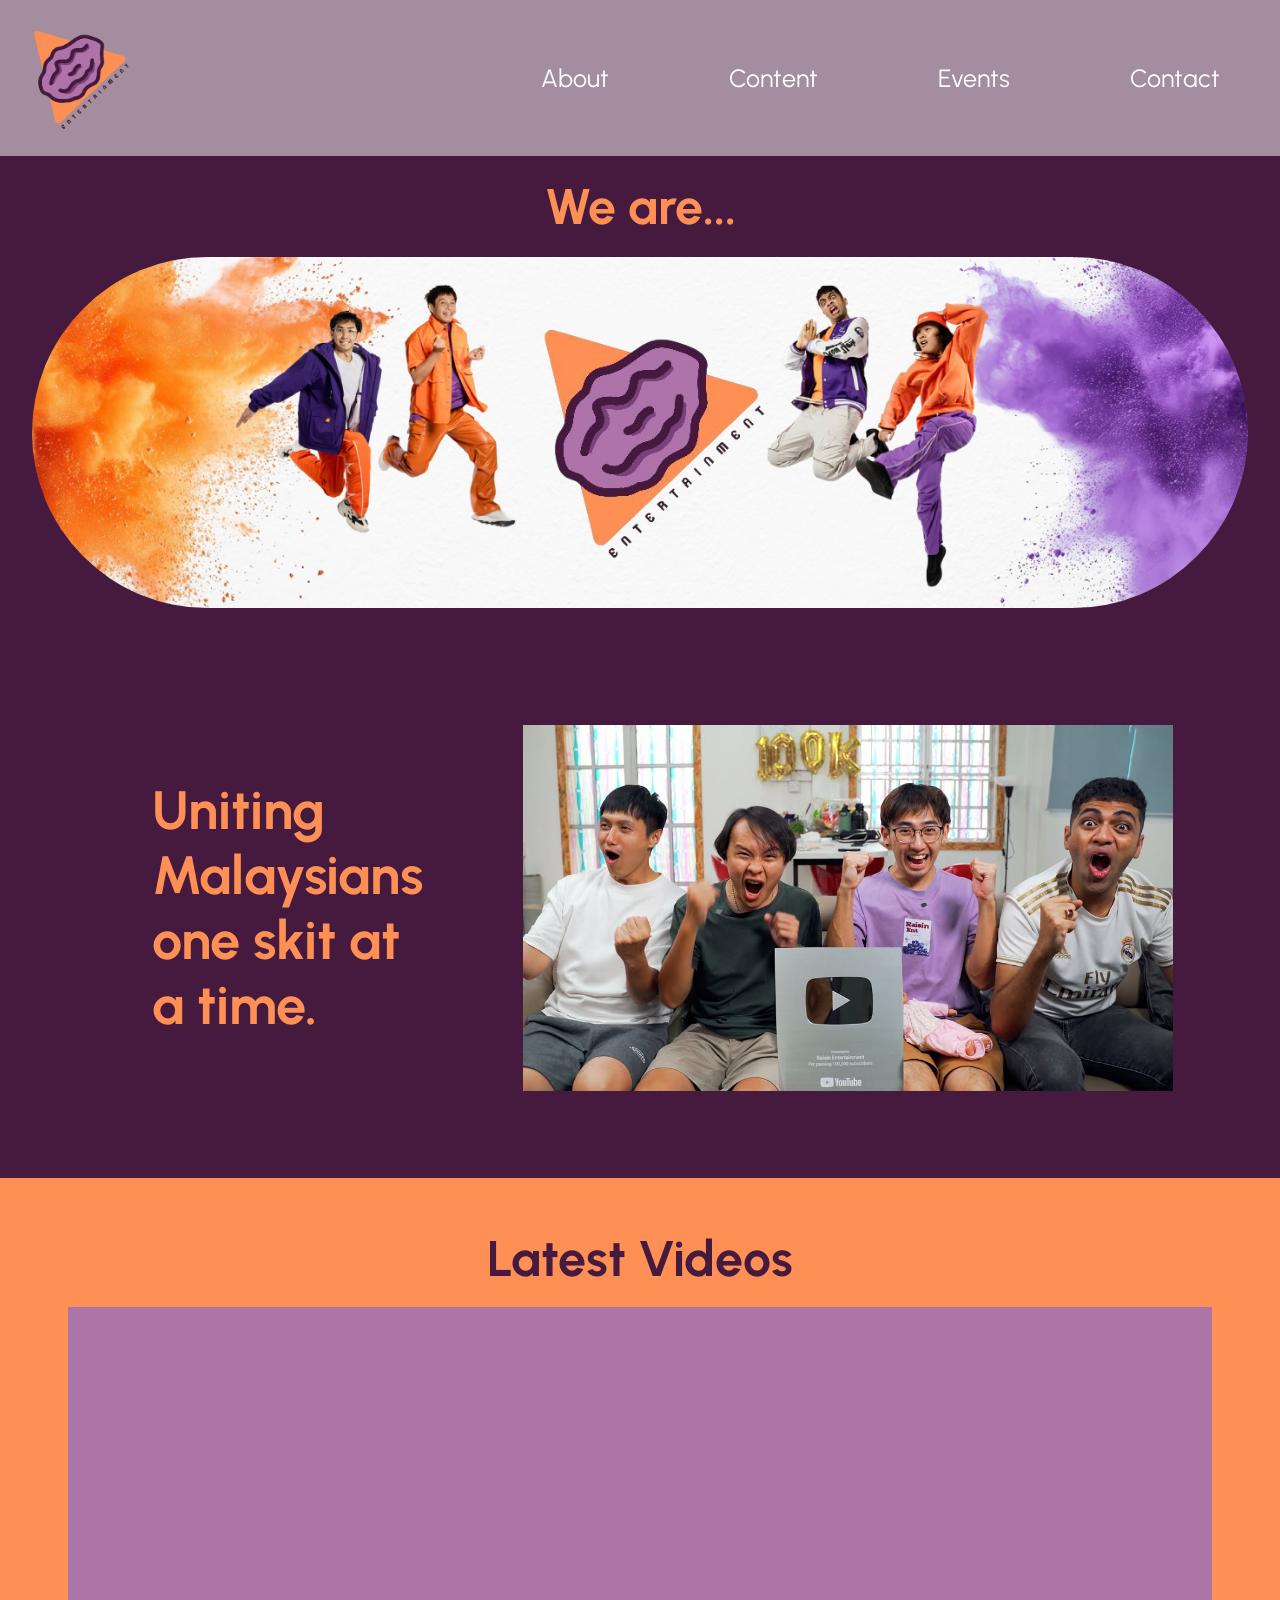
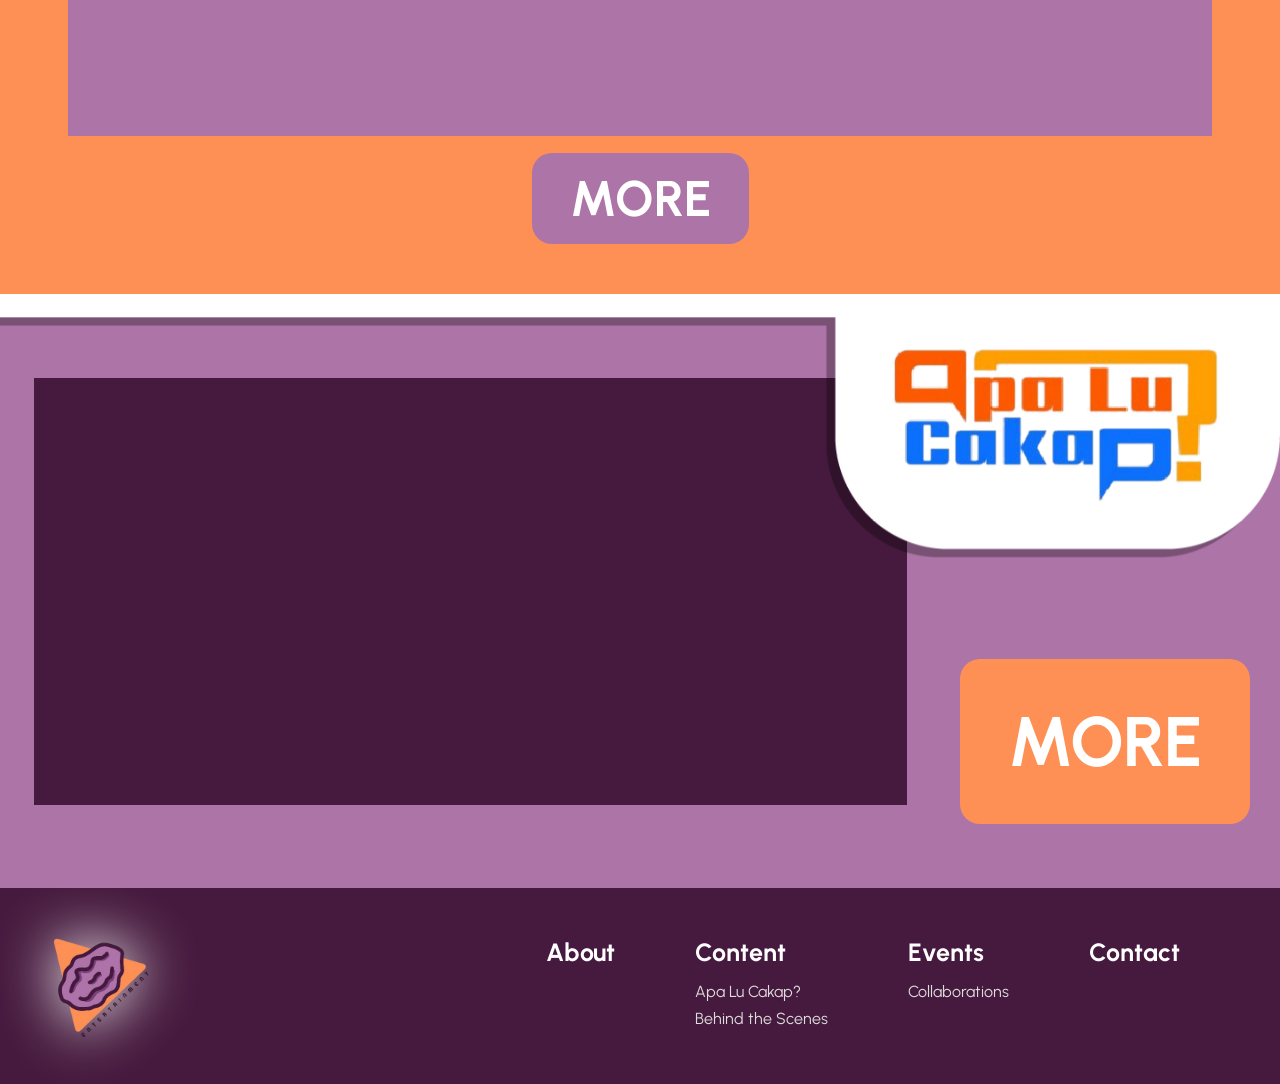
<file: raisinentwebsite/index.html>
<!DOCTYPE html>
<html lang="en">
    <head>
        <meta charset="UTF-8" />
        <title>Home - RaisinEnt</title>
        <link rel="stylesheet" href="../raisinentwebsite/styles/styles.css">
    </head>
    <body>
        
        <header>
            <div class="logo">
                <img src="../raisinentwebsite/images/logo.png" alt="raisin logo" width=150px>
            </div><!--the end of logo-->
            
            <nav>
            <ul>
            	<a href="../raisinentwebsite/about.html">
            		<li>About</li>
            	</a>
            	<a href="../raisinentwebsite/content.html">
            		<li>Content</li>
            	</a>
            	<a href="../raisinentwebsite/events.html">
            		<li>Events</li>
            	</a>
            	<a href="../raisinentwebsite/contact.html">
            		<li>Contact</li>
            	</a>
            </ul>
        </nav>
        </header>
        
        <div class="weare">
            <h1><b>We are...</b></h1>
        </div>
        
        <div class="banner">
            <img src="../raisinentwebsite/images/banner.png" alt="banner">
        </div>
        
        <div class="quotesection">
           <div id="quote">
               <h1><b>Uniting Malaysians one skit at a time.</b></h1>
           </div>
            <img src="../raisinentwebsite/images/100k.jpg" alt="100k">
        </div>
        
        <div class="latestvideos">
            <div id="latestvids">
                <h1><b>Latest Videos</b></h1>
                
                <div class="videos">
                    <div class="video">
                        <iframe width="560" height="315" src="https://www.youtube.com/embed/3TLtNNFO5sQ?si=TEZWGE4TWPofmeiz" title="YouTube video player" frameborder="0" allow="accelerometer; autoplay; clipboard-write; encrypted-media; gyroscope; picture-in-picture; web-share" referrerpolicy="strict-origin-when-cross-origin" allowfullscreen></iframe>
                    </div><!-- the end of video-->
                    
                    <div class="video">
                        <iframe width="560" height="315" src="https://www.youtube.com/embed/ytRpkAyiayQ?si=JGaAt3nMPdcw7l5Z" title="YouTube video player" frameborder="0" allow="accelerometer; autoplay; clipboard-write; encrypted-media; gyroscope; picture-in-picture; web-share" referrerpolicy="strict-origin-when-cross-origin" allowfullscreen></iframe>
                    </div><!-- the end of video-->
                    
                    <div class="video">
                        <iframe width="560" height="315" src="https://www.youtube.com/embed/SDuE_qLWdJw?si=WQRekQS7Qeh_esQH" title="YouTube video player" frameborder="0" allow="accelerometer; autoplay; clipboard-write; encrypted-media; gyroscope; picture-in-picture; web-share" referrerpolicy="strict-origin-when-cross-origin" allowfullscreen></iframe>
                    </div><!-- the end of video-->
                    
                    <div class="video">
                        <iframe width="560" height="315" src="https://www.youtube.com/embed/lHGx0YvIfoU?si=WZzNdqz7mDR5YxQu" title="YouTube video player" frameborder="0" allow="accelerometer; autoplay; clipboard-write; encrypted-media; gyroscope; picture-in-picture; web-share" referrerpolicy="strict-origin-when-cross-origin" allowfullscreen></iframe>
                    </div><!-- the end of video-->
                    
                    <div class="video">
                        <iframe width="560" height="315" src="https://www.youtube.com/embed/pFHAcEajqCs?si=1y-8r-wmwmfxKhzn" title="YouTube video player" frameborder="0" allow="accelerometer; autoplay; clipboard-write; encrypted-media; gyroscope; picture-in-picture; web-share" referrerpolicy="strict-origin-when-cross-origin" allowfullscreen></iframe>
                    </div><!-- the end of video-->
                </div><!-- the end of videos-->
            </div><!-- the end of latestvids-->
            
            <div class="button1">
                <a href="../raisinentwebsite/content.html">
                    <p><b><b>More</b></b></p>
                </a>
            </div><!--the end of button1-->
        </div><!-- the end of latestvideos-->
        
        <div class="apalucakap">
           <div class="whiteborder">
                <img src="../raisinentwebsite/images/apalucakap_whiteborder.png" alt="logoandwhiteborder">
           </div><!-- the end of whiteborder-->
           
            <div class="alcbottom">
                <div class="alcvids">
                    <div class="alcvideos">
                        <div class="alcvideo">
                            <iframe width="560" height="315" src="https://www.youtube.com/embed/3TLtNNFO5sQ?si=TEZWGE4TWPofmeiz" title="YouTube video player" frameborder="0" allow="accelerometer; autoplay; clipboard-write; encrypted-media; gyroscope; picture-in-picture; web-share" referrerpolicy="strict-origin-when-cross-origin" allowfullscreen></iframe>
                        </div><!-- the end of video-->

                        <div class="alcvideo">
                            <iframe width="560" height="315" src="https://www.youtube.com/embed/ytRpkAyiayQ?si=JGaAt3nMPdcw7l5Z" title="YouTube video player" frameborder="0" allow="accelerometer; autoplay; clipboard-write; encrypted-media; gyroscope; picture-in-picture; web-share" referrerpolicy="strict-origin-when-cross-origin" allowfullscreen></iframe>
                        </div><!-- the end of video-->

                        <div class="alcvideo">
                            <iframe width="560" height="315" src="https://www.youtube.com/embed/SDuE_qLWdJw?si=WQRekQS7Qeh_esQH" title="YouTube video player" frameborder="0" allow="accelerometer; autoplay; clipboard-write; encrypted-media; gyroscope; picture-in-picture; web-share" referrerpolicy="strict-origin-when-cross-origin" allowfullscreen></iframe>
                        </div><!-- the end of video-->

                        <div class="alcvideo">
                            <iframe width="560" height="315" src="https://www.youtube.com/embed/lHGx0YvIfoU?si=WZzNdqz7mDR5YxQu" title="YouTube video player" frameborder="0" allow="accelerometer; autoplay; clipboard-write; encrypted-media; gyroscope; picture-in-picture; web-share" referrerpolicy="strict-origin-when-cross-origin" allowfullscreen></iframe>
                        </div><!-- the end of video-->

                        <div class="alcvideo">
                            <iframe width="560" height="315" src="https://www.youtube.com/embed/pFHAcEajqCs?si=1y-8r-wmwmfxKhzn" title="YouTube video player" frameborder="0" allow="accelerometer; autoplay; clipboard-write; encrypted-media; gyroscope; picture-in-picture; web-share" referrerpolicy="strict-origin-when-cross-origin" allowfullscreen></iframe>
                        </div><!-- the end of video-->
                    </div><!-- the end of videos-->
                </div><!-- the end of alcvid-->
                
                <div class="alcbutton">
                    <a href="../raisinentwebsite/apalucakap.html">
                        <p><b><b>More</b></b></p>
                    </a>
                </div><!-- the end of alcbutton-->
            </div><!--the end of alcbottom-->
        </div><!--the end of apalucakap-->
        
        
<footer>
  <div class="footerlogo">
    <a href="./index.html">
       <img src="../raisinentwebsite/images/logo.png" alt="raisin logo" width="150">
   </a>
  </div>

  <div class="footernav">
    <ul>

      <li>
        <a href="../raisinentwebsite/about.html"><b>About</b></a>
      </li>

      <li>
        <a href="../raisinentwebsite/content.html"><b>Content</b></a>
        <ul class="subnav">
          <li><a href="../raisinentwebsite/apalucakap.html">Apa Lu Cakap?</a></li>
          <li><a href="../raisinentwebsite/behindthescenes.html">Behind the Scenes</a></li>
        </ul>
      </li>

      <li>
        <a href="../raisinentwebsite/events.html"><b>Events</b></a>
        <ul class="subnav">
          <li><a href="../raisinentwebsite/collaborations.html">Collaborations</a></li>
        </ul>
      </li>

      <li>
        <a href="../raisinentwebsite/contact.html"><b>Contact</b></a>
      </li>

    </ul>
  </div>
</footer>
        
        
        
        
        
        
        
        
    </body>
</html>
</file>
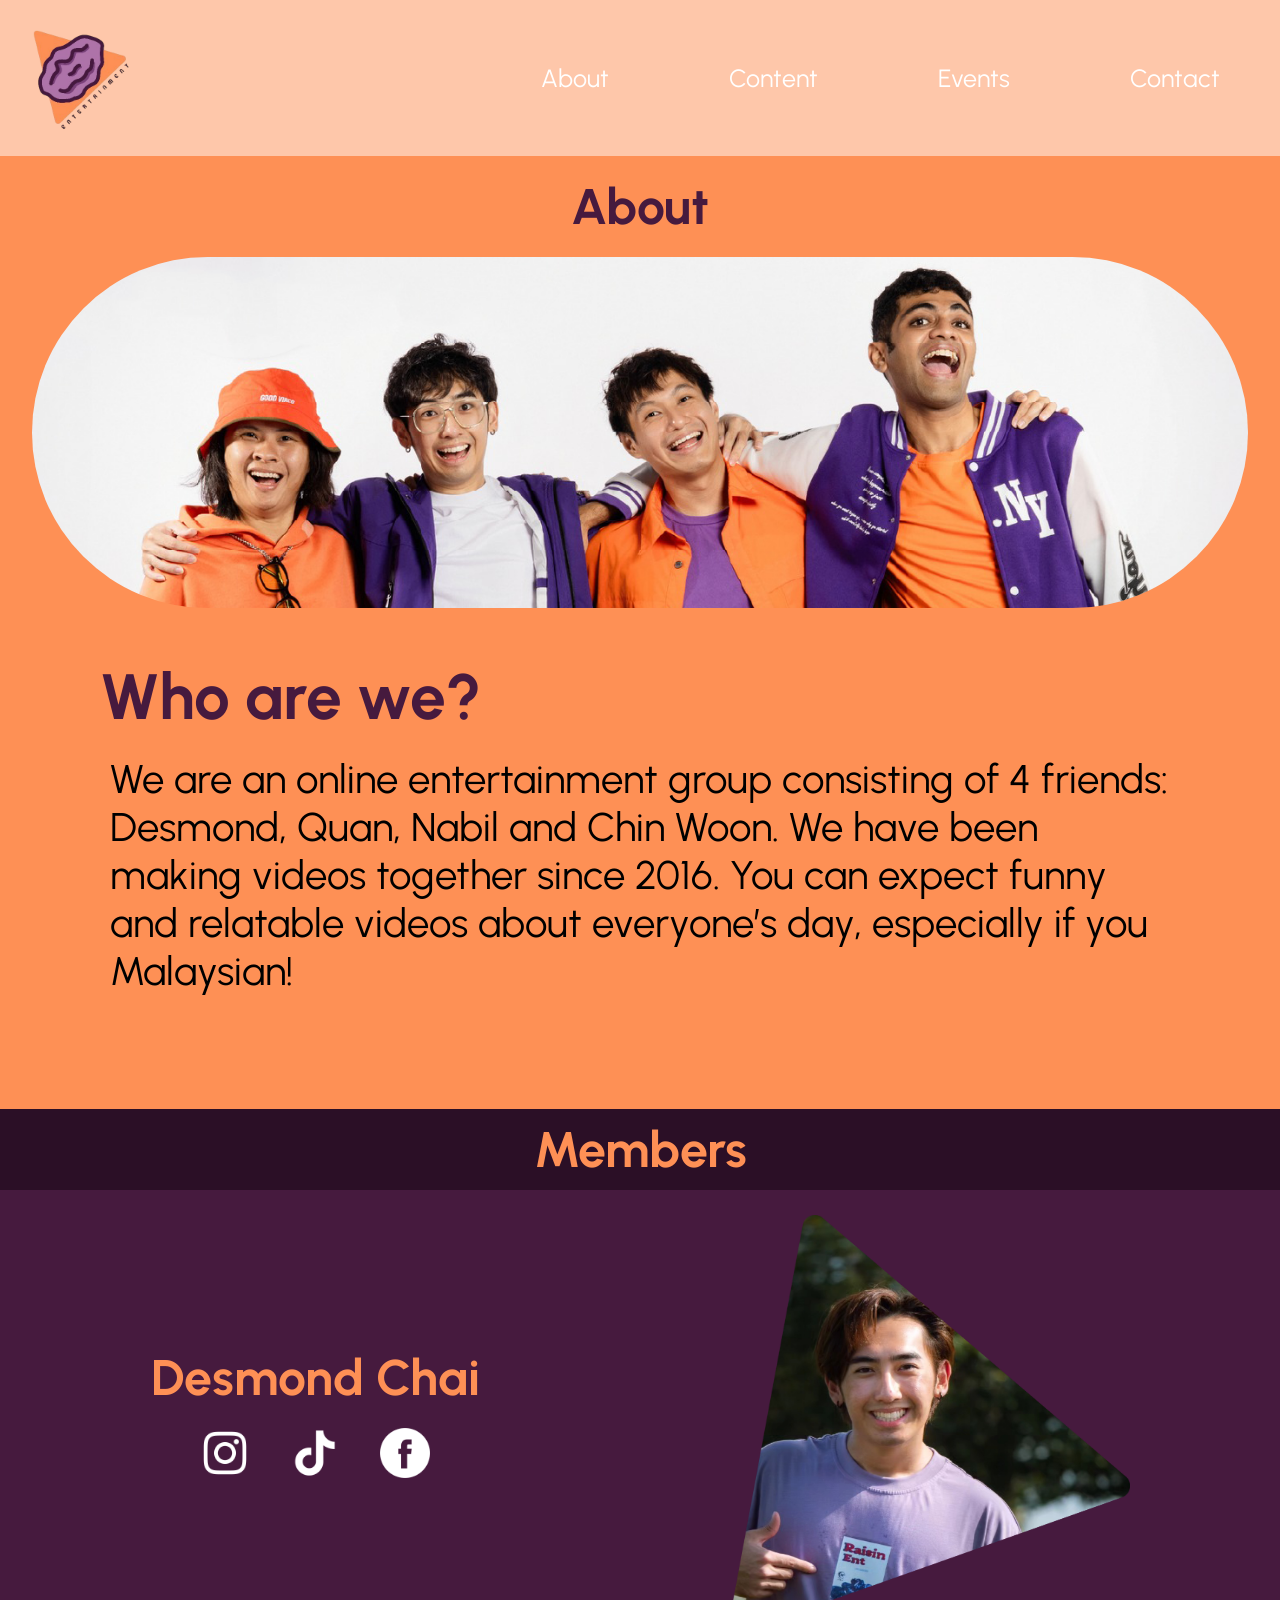
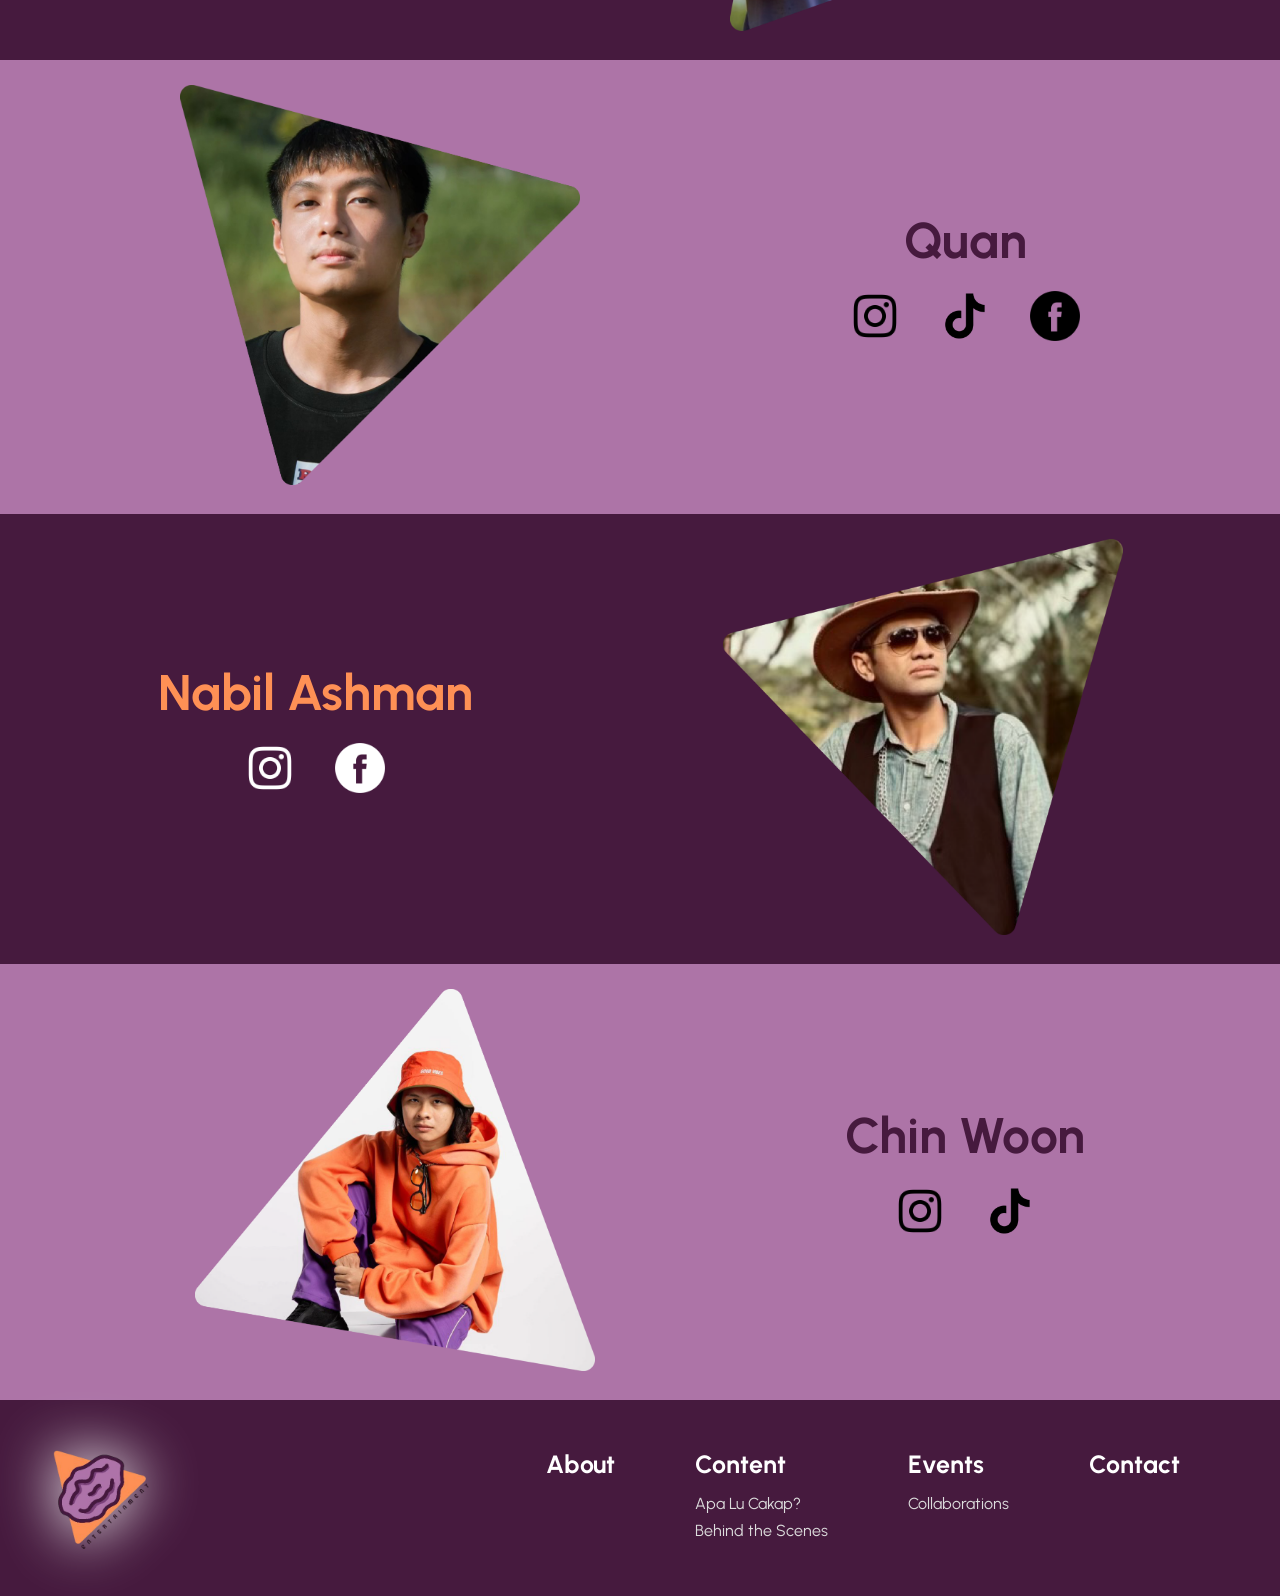
<file: raisinentwebsite/about.html>
<!DOCTYPE html>
<html lang="en">
    <head>
        <meta charset="UTF-8" />
        <title>About - RaisinEnt</title>
        <link rel="stylesheet" href="../raisinentwebsite/styles/aboutstyles.css">
    </head>
    <body>
        
        <header>
            <div class="logo">
                <a href="../raisinentwebsite/index.html">
                    <img src="../raisinentwebsite/images/logo.png" alt="raisin logo" width=150px>
                </a>
            </div><!--the end of logo-->
            
            <nav>
            <ul>
            	<a href="../raisinentwebsite/about.html">
            		<li>About</li>
            	</a>
            	<a href="../raisinentwebsite/content.html">
            		<li>Content</li>
            	</a>
            	<a href="../raisinentwebsite/events.html">
            		<li>Events</li>
            	</a>
            	<a href="../raisinentwebsite/contact.html">
            		<li>Contact</li>
            	</a>
            </ul>
        </nav>
        </header>
        
        <div class="title">
            <h1><b>About</b></h1>
        </div>
        
        <div class="banner">
            <img src="../raisinentwebsite/images/aboutbanner.png" alt="aboutbanner">
        </div>        
        
        <div class="intro">
            <h2><b>Who are we?</b></h2>
            <p>We are an online entertainment group consisting of 4 friends: Desmond, Quan, Nabil and Chin Woon. We have been making videos together since 2016. You can expect funny and relatable videos about everyone’s day, especially if you Malaysian! </p>
        </div>
        
        <div class="memberstitle">
            <h1><b>Members</b></h1>
        </div>
        
        <div class="desmond">
           <div class="membercontent1">
            <div class="memberinformation1">
               <h2>Desmond Chai</h2>
               <div class="socialmedia1">
                  
                  <a target="_blank" href="https://www.instagram.com/desmondchai1/">
                    <img src="../raisinentwebsite/images/ig-white.png" alt="" width=50px>  
                  </a>
                  
                  <a target="_blank" href="https://www.tiktok.com/@desmondchai1">
                    <img src="../raisinentwebsite/images/tiktok-white.png" alt="" width=50px>  
                  </a>
                  
                  <a target="_blank" href="https://www.facebook.com/desmondo0o/">
                    <img src="../raisinentwebsite/images/fb-white.png" alt="" width=50px>  
                  </a>
               </div><!--end of socialmedia1-->
           </div><!-- end of memberinformation1-->
           
           <div class="profile1">
               <img src="../raisinentwebsite/images/desmond.png" alt="desmond" width=400px>
           </div><!--end of profile1-->   
           </div><!-- end of membercontent1-->
        </div><!-- end of desmond-->
        
        <div class="quan">
          <div class="membercontent2">
            <div class="profile2">
               <img src="../raisinentwebsite/images/quan.png" alt="quan" width=400px>
            </div><!--end of profile2-->   
            
           
            <div class="memberinformation2">
               <h2>Quan</h2>
               <div class="socialmedia2">
                  
                  <a target="_blank" href="https://www.instagram.com/quan9183/">
                    <img src="../raisinentwebsite/images/ig-black.png" alt="" width=50px>  
                  </a>
                  
                  <a target="_blank" href="https://www.tiktok.com/@makanquest">
                    <img src="../raisinentwebsite/images/tiktok-black.png" alt="" width=50px>  
                  </a>
                  
                  <a target="_blank" href="https://www.facebook.com/zhiquan.quan/">
                    <img src="../raisinentwebsite/images/fb-black.png" alt="" width=50px>  
                  </a>
               </div><!--end of socialmedia2-->
           </div><!-- end of memberinformation2-->
           </div><!-- end of membercontent2-->
        </div><!-- end of quan-->
        
        <div class="nabil">
           <div class="membercontent1">
            <div class="memberinformation1">
               <h2>Nabil Ashman</h2>
               <div class="socialmedia1">
                  
                  <a target="_blank" href="https://www.instagram.com/nabilashman/">
                    <img src="../raisinentwebsite/images/ig-white.png" alt="" width=50px>  
                  </a>
                  
                  <a target="_blank" href="https://www.facebook.com/nabil.ashman/">
                    <img src="../raisinentwebsite/images/fb-white.png" alt="" width=50px>  
                  </a>
               </div><!--end of socialmedia1-->
           </div><!-- end of memberinformation1-->
           
           <div class="profile1">
               <img src="../raisinentwebsite/images/nabil.png" alt="desmond" width=400px>
           </div><!--end of profile1-->   
           </div><!-- end of membercontent1-->
        </div><!-- end of nabil-->
        
        <div class="chinwoon">
          <div class="membercontent2">
            <div class="profile2">
               <img src="../raisinentwebsite/images/chinwoon.png" alt="quan" width=400px>
            </div><!--end of profile2-->   
            
           
            <div class="memberinformation2">
               <h2>Chin Woon</h2>
               <div class="socialmedia2">
                  
                  <a target="_blank" href="https://www.instagram.com/chinwoon.liew/">
                    <img src="../raisinentwebsite/images/ig-black.png" alt="" width=50px>  
                  </a>
                  
                  <a target="_blank" href="https://www.tiktok.com/@chinwoon19">
                    <img src="../raisinentwebsite/images/tiktok-black.png" alt="" width=50px>  
                  </a>
                  
               </div><!--end of socialmedia2-->
           </div><!-- end of memberinformation2-->
           </div><!-- end of membercontent2-->
        </div><!-- end of chinwoon-->
        
        
        
        
        
        
        
        
        
        
        
        
        
        
        
        
        
        
<footer>
  <div class="footerlogo">
   <a href="./index.html">
       <img src="../raisinentwebsite/images/logo.png" alt="raisin logo" width="150">
   </a>
    
  </div>

  <div class="footernav">
    <ul>

      <li>
        <a href="../raisinentwebsite/about.html"><b>About</b></a>
      </li>

      <li>
        <a href="../raisinentwebsite/content.html"><b>Content</b></a>
        <ul class="subnav">
          <li><a href="../raisinentwebsite/apalucakap.html">Apa Lu Cakap?</a></li>
          <li><a href="../raisinentwebsite/behindthescenes.html">Behind the Scenes</a></li>
        </ul>
      </li>

      <li>
        <a href="../raisinentwebsite/events.html"><b>Events</b></a>
        <ul class="subnav">
          <li><a href="../raisinentwebsite/collaborations.html">Collaborations</a></li>
        </ul>
      </li>

      <li>
        <a href="../raisinentwebsite/contact.html"><b>Contact</b></a>
      </li>

    </ul>
  </div>
</footer>
        
    </body>
</html>
</file>
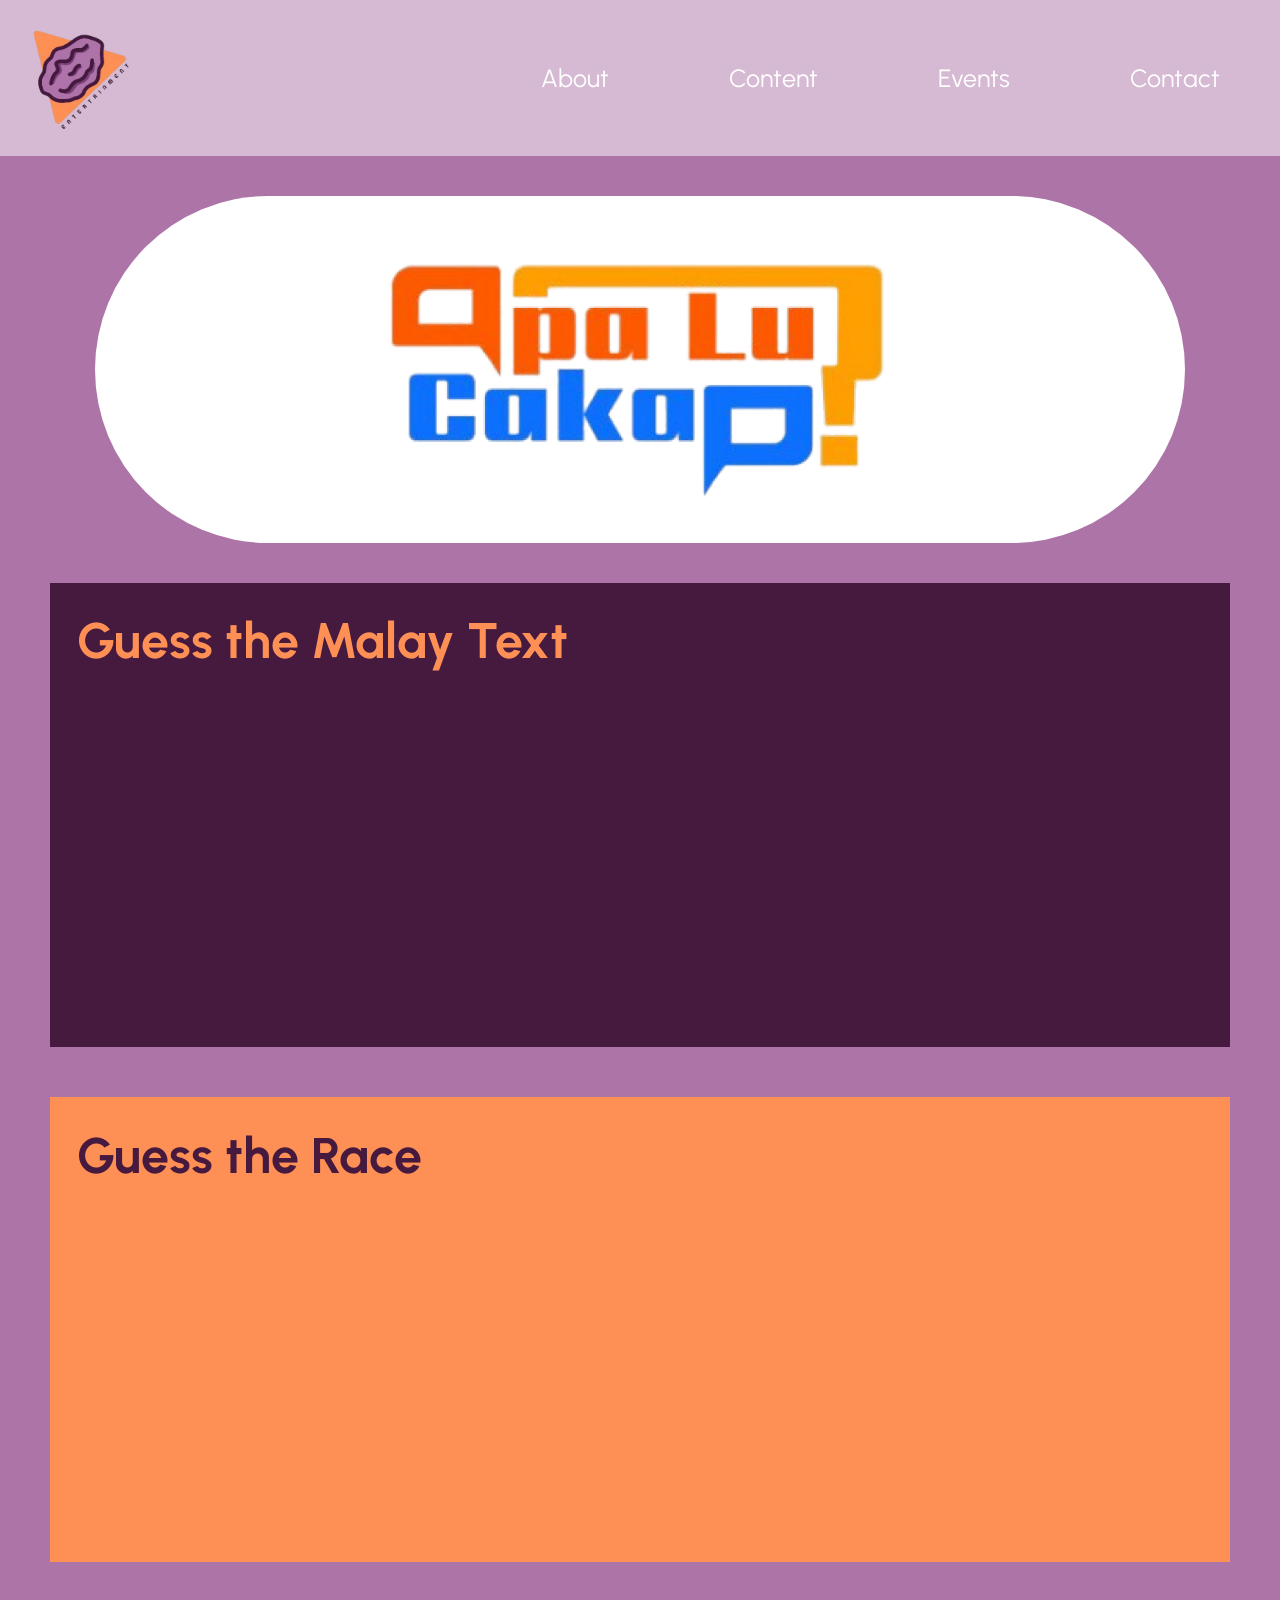
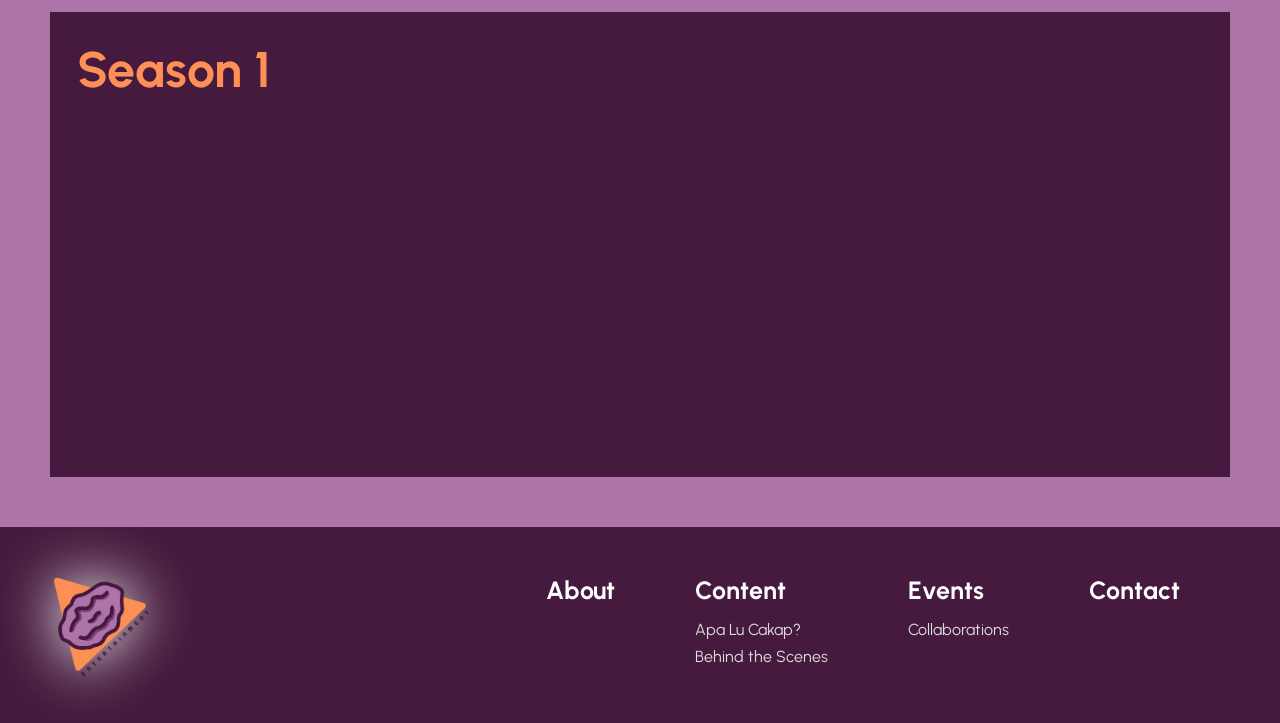
<file: raisinentwebsite/apalucakap.html>
<!DOCTYPE html>
<html lang="en">
    <head>
        <meta charset="UTF-8" />
        <title>Apa Lu Cakap? - RaisinEnt</title>
        <link rel="stylesheet" href="../raisinentwebsite/styles/apalucakapstyles.css">
    </head>
    <body>
        
        <header>
            <div class="logo">
                <a href="../raisinentwebsite/index.html">
                    <img src="../raisinentwebsite/images/logo.png" alt="raisin logo" width=150px>
                </a>
            </div><!--the end of logo-->
            
            <nav>
            <ul>
            	<a href="../raisinentwebsite/about.html">
            		<li>About</li>
            	</a>
            	<a href="../raisinentwebsite/content.html">
            		<li>Content</li>
            	</a>
            	<a href="../raisinentwebsite/events.html">
            		<li>Events</li>
            	</a>
            	<a href="../raisinentwebsite/contact.html">
            		<li>Contact</li>
            	</a>
            </ul>
        </nav>
        </header>
        
        <div class="alclogo">
            <img src="../raisinentwebsite/images/apalucakap_logo.png" alt="apalucakap_logo" width="700px">
        </div><!--end of alclogo-->
        
        <div class="latestvideos1">
            <div class="latestvids1">
                <h1><b>Guess the Malay Text</b></h1>
                
                <div class="videos1">
                    <div class="video1">
                        <iframe width="560" height="315" src="https://www.youtube.com/embed/AB2bZUdmrDc?si=2E957E_c7pcbeNLu" title="YouTube video player" frameborder="0" allow="accelerometer; autoplay; clipboard-write; encrypted-media; gyroscope; picture-in-picture; web-share" referrerpolicy="strict-origin-when-cross-origin" allowfullscreen></iframe>
                    </div><!-- the end of malaytextvideo-->
                    
                    <div class="video1">
                        <iframe width="560" height="315" src="https://www.youtube.com/embed/BaLvnKc6uWU?si=JLTE38zN_uoFqrdF" title="YouTube video player" frameborder="0" allow="accelerometer; autoplay; clipboard-write; encrypted-media; gyroscope; picture-in-picture; web-share" referrerpolicy="strict-origin-when-cross-origin" allowfullscreen></iframe>
                    </div><!-- the end of malaytextvideo-->
                    
                    <div class="video1">
                        <iframe width="560" height="315" src="https://www.youtube.com/embed/GIt7bC9TGbs?si=na0j85Ni9cG1JrDn" title="YouTube video player" frameborder="0" allow="accelerometer; autoplay; clipboard-write; encrypted-media; gyroscope; picture-in-picture; web-share" referrerpolicy="strict-origin-when-cross-origin" allowfullscreen></iframe>
                    </div><!-- the end of video1-->
                </div><!-- the end of videos1-->
            </div><!-- the end of latestvids1-->
        </div><!-- the end of latestvideos1-->
        
        
        <div class="latestvideos2">
            <div class="latestvids2">
                <h1><b>Guess the Race</b></h1>
                
                <div class="videos2">
                    <div class="video2">
                        <iframe width="560" height="315" src="https://www.youtube.com/embed/K5dZWkZmCb8?si=hPXivWKDuh-9CF2T" title="YouTube video player" frameborder="0" allow="accelerometer; autoplay; clipboard-write; encrypted-media; gyroscope; picture-in-picture; web-share" referrerpolicy="strict-origin-when-cross-origin" allowfullscreen></iframe>
                    </div><!-- the end of racevideo2-->
                    
                    <div class="video2">
                        <iframe width="560" height="315" src="https://www.youtube.com/embed/jDOHfzc6LTM?si=_THXgAxuFq-wM-Xg" title="YouTube video player" frameborder="0" allow="accelerometer; autoplay; clipboard-write; encrypted-media; gyroscope; picture-in-picture; web-share" referrerpolicy="strict-origin-when-cross-origin" allowfullscreen></iframe>
                    </div><!-- the end of racevideo2-->
                    
                    <div class="video2">
                        <iframe width="560" height="315" src="https://www.youtube.com/embed/e8u1ajEVvyE?si=gNj9WRGAXfVFroko" title="YouTube video player" frameborder="0" allow="accelerometer; autoplay; clipboard-write; encrypted-media; gyroscope; picture-in-picture; web-share" referrerpolicy="strict-origin-when-cross-origin" allowfullscreen></iframe>
                    </div><!-- the end of video2-->
                </div><!-- the end of videos2-->
            </div><!-- the end of latestvids2-->
        </div><!-- the end of latestvideos2-->
        
        
        <div class="latestvideos1">
            <div class="latestvids1">
                <h1><b>Season 1</b></h1>
                
                <div class="videos1">
                    <div class="video1">
                        <iframe width="560" height="315" src="https://www.youtube.com/embed/q5N_CG0pKF4?si=1It2Qp_Slcl83QS9" title="YouTube video player" frameborder="0" allow="accelerometer; autoplay; clipboard-write; encrypted-media; gyroscope; picture-in-picture; web-share" referrerpolicy="strict-origin-when-cross-origin" allowfullscreen></iframe>
                    </div><!-- the end of malaytextvideo-->
                    
                    <div class="video1">
                        <iframe width="560" height="315" src="https://www.youtube.com/embed/qDzAIdIfDrQ?si=awUyhPiwV9Z3wfU8" title="YouTube video player" frameborder="0" allow="accelerometer; autoplay; clipboard-write; encrypted-media; gyroscope; picture-in-picture; web-share" referrerpolicy="strict-origin-when-cross-origin" allowfullscreen></iframe>
                    </div><!-- the end of malaytextvideo-->
                    
                    <div class="video1">
                        <iframe width="560" height="315" src="https://www.youtube.com/embed/MKcriRG02qI?si=J_FQ-YulDhbGyVZp" title="YouTube video player" frameborder="0" allow="accelerometer; autoplay; clipboard-write; encrypted-media; gyroscope; picture-in-picture; web-share" referrerpolicy="strict-origin-when-cross-origin" allowfullscreen></iframe>
                    </div><!-- the end of video1-->
                    
                    <div class="video1">
                        <iframe width="560" height="315" src="https://www.youtube.com/embed/QOtTswbd1g8?si=NO_HkVpRltaNxzDp" title="YouTube video player" frameborder="0" allow="accelerometer; autoplay; clipboard-write; encrypted-media; gyroscope; picture-in-picture; web-share" referrerpolicy="strict-origin-when-cross-origin" allowfullscreen></iframe>
                    </div><!-- the end of video1-->
                    
                    <div class="video1">
                        <iframe width="560" height="315" src="https://www.youtube.com/embed/G1IosV5p8pc?si=gjA2O-gch5sSq3bW" title="YouTube video player" frameborder="0" allow="accelerometer; autoplay; clipboard-write; encrypted-media; gyroscope; picture-in-picture; web-share" referrerpolicy="strict-origin-when-cross-origin" allowfullscreen></iframe>
                    </div><!-- the end of video1-->
                    
                    <div class="video1">
                        <iframe width="560" height="315" src="https://www.youtube.com/embed/sZoTcVG1JtA?si=H5MJM4eH_l7WmLrg" title="YouTube video player" frameborder="0" allow="accelerometer; autoplay; clipboard-write; encrypted-media; gyroscope; picture-in-picture; web-share" referrerpolicy="strict-origin-when-cross-origin" allowfullscreen></iframe>
                    </div><!-- the end of video1-->
                    
                </div><!-- the end of videos1-->
            </div><!-- the end of latestvids1-->
        </div><!-- the end of latestvideos1-->
        
        
        <footer>
  <div class="footerlogo">
   <a href="./index.html">
       <img src="../raisinentwebsite/images/logo.png" alt="raisin logo" width="150">
   </a>
    
  </div>

  <div class="footernav">
    <ul>

      <li>
        <a href="../raisinentwebsite/about.html"><b>About</b></a>
      </li>

      <li>
        <a href="../raisinentwebsite/content.html"><b>Content</b></a>
        <ul class="subnav">
          <li><a href="../raisinentwebsite/apalucakap.html">Apa Lu Cakap?</a></li>
          <li><a href="../raisinentwebsite/behindthescenes.html">Behind the Scenes</a></li>
        </ul>
      </li>

      <li>
        <a href="../raisinentwebsite/events.html"><b>Events</b></a>
        <ul class="subnav">
          <li><a href="../raisinentwebsite/collaborations.html">Collaborations</a></li>
        </ul>
      </li>

      <li>
        <a href="../raisinentwebsite/contact.html"><b>Contact</b></a>
      </li>

    </ul>
  </div>
</footer>
        
        
    </body>
</html>
</file>
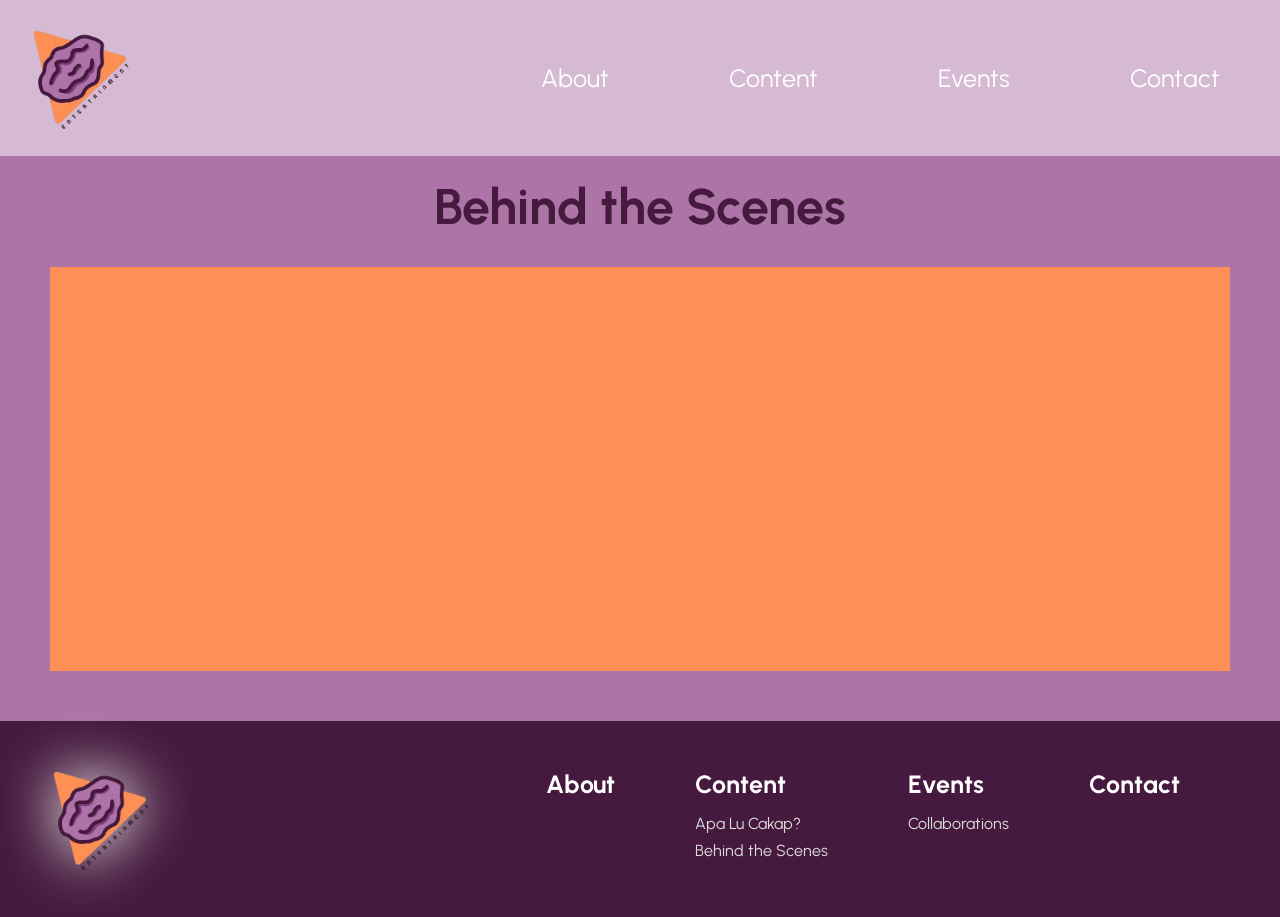
<file: raisinentwebsite/behindthescenes.html>
<!DOCTYPE html>
<html lang="en">
    <head>
        <meta charset="UTF-8" />
        <title>Behind the Scenes - RaisinEnt</title>
        <link rel="stylesheet" href="../raisinentwebsite/styles/behindthescenesstyles.css">
    </head>
    <body>
        
        <header>
            <div class="logo">
                <a href="../raisinentwebsite/index.html">
                    <img src="../raisinentwebsite/images/logo.png" alt="raisin logo" width=150px>
                </a>
            </div><!--the end of logo-->
            
            <nav>
            <ul>
            	<a href="../raisinentwebsite/about.html">
            		<li>About</li>
            	</a>
            	<a href="../raisinentwebsite/content.html">
            		<li>Content</li>
            	</a>
            	<a href="../raisinentwebsite/events.html">
            		<li>Events</li>
            	</a>
            	<a href="../raisinentwebsite/contact.html">
            		<li>Contact</li>
            	</a>
            </ul>
        </nav>
        </header>
        
        <div class="title">
            <h1><b>Behind the Scenes</b></h1>
        </div><!--end of title-->
        
        
        
        <div class="latestvideos">
            <div class="latestvids">
                <div class="videos">
                    <div class="video">
                        <iframe width="560" height="315" src="https://www.youtube.com/embed/yGWh00Q87qk?si=8PUrY9dXajjvgHwD" title="YouTube video player" frameborder="0" allow="accelerometer; autoplay; clipboard-write; encrypted-media; gyroscope; picture-in-picture; web-share" referrerpolicy="strict-origin-when-cross-origin" allowfullscreen></iframe>
                    </div><!-- the end of video-->
                    
                    <div class="video">
                        <iframe width="560" height="315" src="https://www.youtube.com/embed/lHGx0YvIfoU?si=1OrFycAGm1E4PntL" title="YouTube video player" frameborder="0" allow="accelerometer; autoplay; clipboard-write; encrypted-media; gyroscope; picture-in-picture; web-share" referrerpolicy="strict-origin-when-cross-origin" allowfullscreen></iframe>
                    </div><!-- the end of video-->
                    
                    <div class="video">
                        <iframe width="560" height="315" src="https://www.youtube.com/embed/zQ0mZJVMvzU?si=Ng6V2nwScwXL7lC4" title="YouTube video player" frameborder="0" allow="accelerometer; autoplay; clipboard-write; encrypted-media; gyroscope; picture-in-picture; web-share" referrerpolicy="strict-origin-when-cross-origin" allowfullscreen></iframe>
                    </div><!-- the end of video-->
                </div><!-- the end of videos-->
            </div><!-- the end of latestvids-->
        </div><!-- the end of latestvideos-->
        
        
        
        
        <footer>
  <div class="footerlogo">
   <a href="./index.html">
       <img src="../raisinentwebsite/images/logo.png" alt="raisin logo" width="150">
   </a>
    
  </div>

  <div class="footernav">
    <ul>

      <li>
        <a href="../raisinentwebsite/about.html"><b>About</b></a>
      </li>

      <li>
        <a href="../raisinentwebsite/content.html"><b>Content</b></a>
        <ul class="subnav">
          <li><a href="../raisinentwebsite/apalucakap.html">Apa Lu Cakap?</a></li>
          <li><a href="../raisinentwebsite/behindthescenes.html">Behind the Scenes</a></li>
        </ul>
      </li>

      <li>
        <a href="../raisinentwebsite/events.html"><b>Events</b></a>
        <ul class="subnav">
          <li><a href="../raisinentwebsite/collaborations.html">Collaborations</a></li>
        </ul>
      </li>

      <li>
        <a href="../raisinentwebsite/contact.html"><b>Contact</b></a>
      </li>

    </ul>
  </div>
</footer>
        
        
    </body>
</html>
</file>
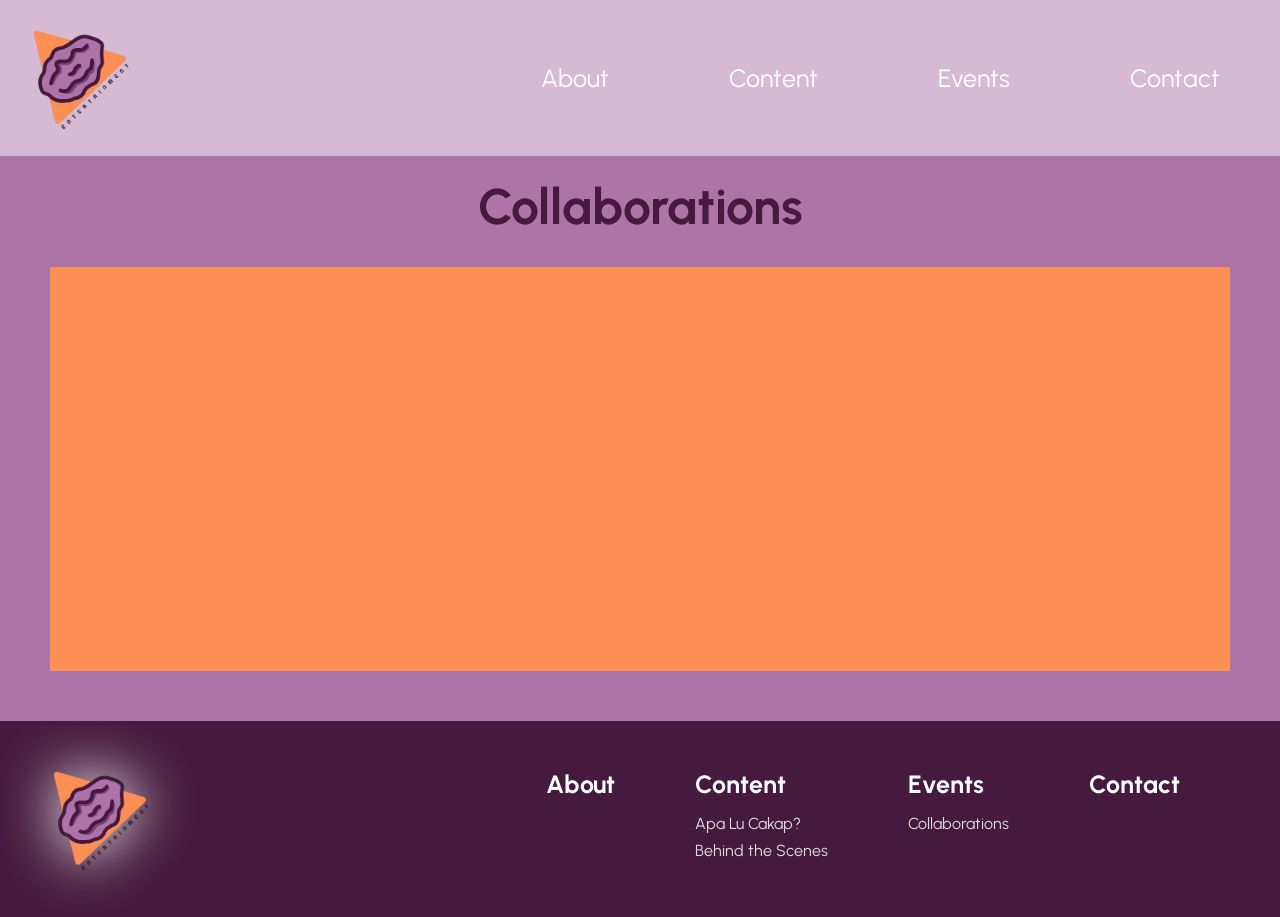
<file: raisinentwebsite/collaborations.html>
<!DOCTYPE html>
<html lang="en">
    <head>
        <meta charset="UTF-8" />
        <title>Collaborations - RaisinEnt</title>
        <link rel="stylesheet" href="../raisinentwebsite/styles/collaborationstyles.css">
    </head>
    <body>
        
        <header>
            <div class="logo">
                <a href="../raisinentwebsite/index.html">
                    <img src="../raisinentwebsite/images/logo.png" alt="raisin logo" width=150px>
                </a>
            </div><!--the end of logo-->
            
            <nav>
            <ul>
            	<a href="../raisinentwebsite/about.html">
            		<li>About</li>
            	</a>
            	<a href="../raisinentwebsite/content.html">
            		<li>Content</li>
            	</a>
            	<a href="../raisinentwebsite/events.html">
            		<li>Events</li>
            	</a>
            	<a href="../raisinentwebsite/contact.html">
            		<li>Contact</li>
            	</a>
            </ul>
        </nav>
        </header>
        
        <div class="title">
            <h1><b>Collaborations</b></h1>
        </div><!--end of title-->
        
        
        
        <div class="latestvideos">
            <div class="latestvids">
                <div class="videos">
                    <div class="video">
                        <iframe width="560" height="315" src="https://www.youtube.com/embed/ME-8imNJDGY?si=8qdod-cC5TdYI4qz" title="YouTube video player" frameborder="0" allow="accelerometer; autoplay; clipboard-write; encrypted-media; gyroscope; picture-in-picture; web-share" referrerpolicy="strict-origin-when-cross-origin" allowfullscreen></iframe>
                    </div><!-- the end of video-->
                    
                    <div class="video">
                        <iframe width="560" height="315" src="https://www.youtube.com/embed/fx_KChb2GXA?si=Y7136tA8vp8_3_aC" title="YouTube video player" frameborder="0" allow="accelerometer; autoplay; clipboard-write; encrypted-media; gyroscope; picture-in-picture; web-share" referrerpolicy="strict-origin-when-cross-origin" allowfullscreen></iframe>
                    </div><!-- the end of video-->
                    
                    <div class="video">
                        <iframe width="560" height="315" src="https://www.youtube.com/embed/YQMhhlgLjdo?si=St0W2SWt0ocrS_KE" title="YouTube video player" frameborder="0" allow="accelerometer; autoplay; clipboard-write; encrypted-media; gyroscope; picture-in-picture; web-share" referrerpolicy="strict-origin-when-cross-origin" allowfullscreen></iframe>
                    </div><!-- the end of video-->
                </div><!-- the end of videos-->
            </div><!-- the end of latestvids-->
        </div><!-- the end of latestvideos-->
        
        
        
        
        <footer>
  <div class="footerlogo">
   <a href="./index.html">
       <img src="../raisinentwebsite/images/logo.png" alt="raisin logo" width="150">
   </a>
    
  </div>

  <div class="footernav">
    <ul>

      <li>
        <a href="../raisinentwebsite/about.html"><b>About</b></a>
      </li>

      <li>
        <a href="../raisinentwebsite/content.html"><b>Content</b></a>
        <ul class="subnav">
          <li><a href="../raisinentwebsite/apalucakap.html">Apa Lu Cakap?</a></li>
          <li><a href="../raisinentwebsite/behindthescenes.html">Behind the Scenes</a></li>
        </ul>
      </li>

      <li>
        <a href="../raisinentwebsite/events.html"><b>Events</b></a>
        <ul class="subnav">
          <li><a href="../raisinentwebsite/collaborations.html">Collaborations</a></li>
        </ul>
      </li>

      <li>
        <a href="../raisinentwebsite/contact.html"><b>Contact</b></a>
      </li>

    </ul>
  </div>
</footer>
        
        
    </body>
</html>
</file>
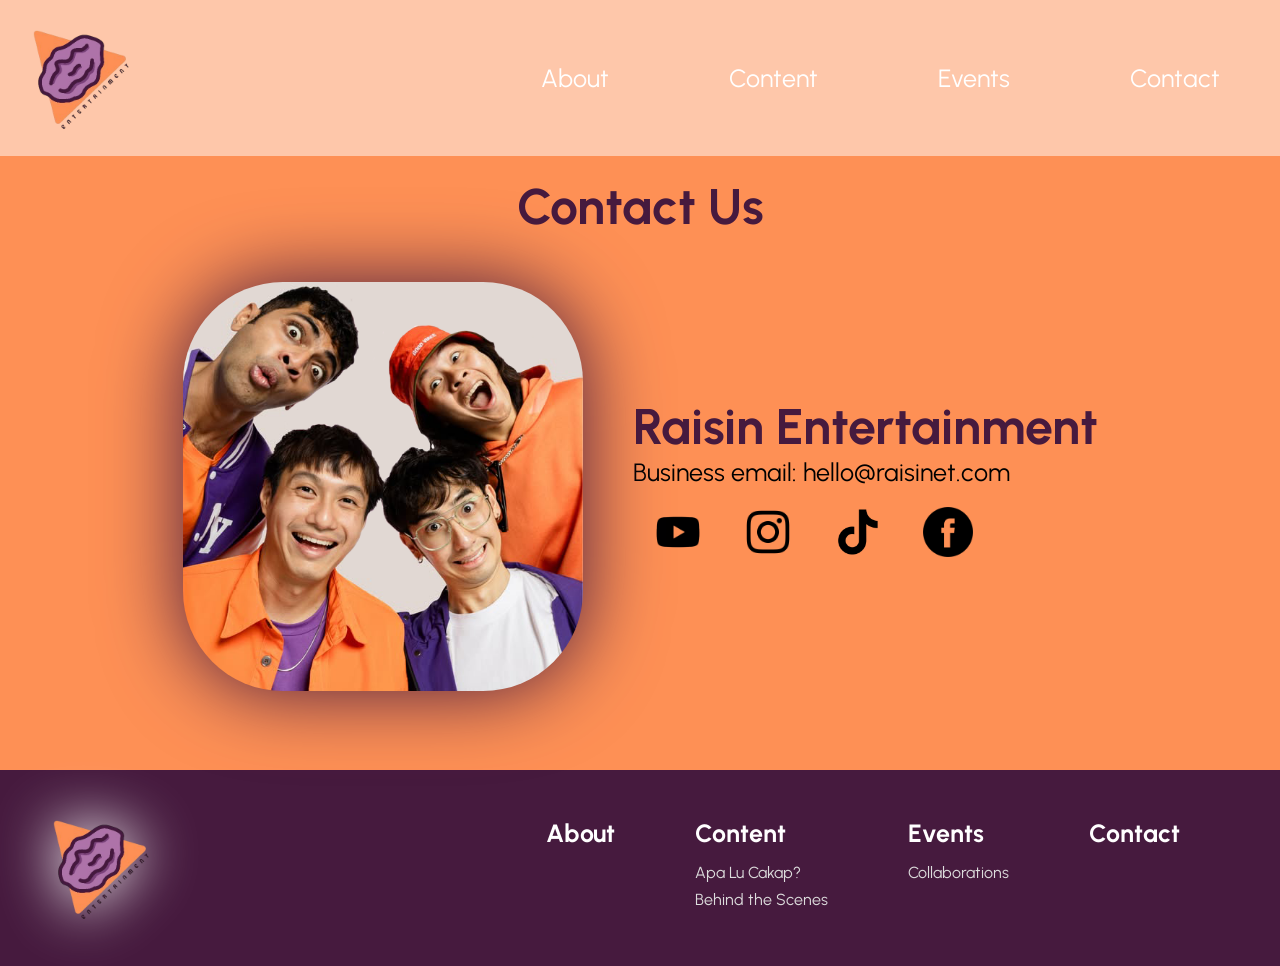
<file: raisinentwebsite/contact.html>
<!DOCTYPE html>
<html lang="en">
    <head>
        <meta charset="UTF-8" />
        <title>Contact - RaisinEnt</title>
        <link rel="stylesheet" href="../raisinentwebsite/styles/contactstyles.css">
    </head>
    <body>
        
        <header>
            <div class="logo">
                <a href="../raisinentwebsite/index.html">
                    <img src="../raisinentwebsite/images/logo.png" alt="raisin logo" width=150px>
                </a>
            </div><!--the end of logo-->
            
            <nav>
            <ul>
            	<a href="../raisinentwebsite/about.html">
            		<li>About</li>
            	</a>
            	<a href="../raisinentwebsite/content.html">
            		<li>Content</li>
            	</a>
            	<a href="../raisinentwebsite/events.html">
            		<li>Events</li>
            	</a>
            	<a href="../raisinentwebsite/contact.html">
            		<li>Contact</li>
            	</a>
            </ul>
        </nav>
        </header>
        
        <div class="title">
            <h1><b>Contact Us</b></h1>
        </div>
        
        <div class="contact">
            <div class="profile">
               <img src="../raisinentwebsite/images/groupphoto.png" alt="groupphoto" width=400px>
            </div><!--end of profile-->   
            
            <div class="groupinfo">
               <h2><b>Raisin Entertainment</b></h2>
               <p>Business email: hello@raisinet.com</p>
               <div class="socialmedia">
                 
                  <a target="_blank" href="https://www.youtube.com/@RaisinEnt">
                    <img src="../raisinentwebsite/images/yt-black.png" alt="" width=50px>  
                  </a>
                  
                  <a target="_blank" href="https://www.instagram.com/raisinent">
                    <img src="../raisinentwebsite/images/ig-black.png" alt="" width=50px>  
                  </a>
                  
                  <a target="_blank" href="https://www.tiktok.com/@raisinent">
                    <img src="../raisinentwebsite/images/tiktok-black.png" alt="" width=50px>  
                  </a>
                  
                  <a target="_blank" href="https://www.facebook.com/RaisinEnt">
                    <img src="../raisinentwebsite/images/fb-black.png" alt="" width=50px>  
                  </a>
               </div><!--end of socialmedia-->
           </div><!-- end of groupinfo-->
           </div><!-- end of membercontent-->
        
        
        
        <footer>
  <div class="footerlogo">
   <a href="./index.html">
       <img src="../raisinentwebsite/images/logo.png" alt="raisin logo" width="150">
   </a>
    
  </div>

  <div class="footernav">
    <ul>

      <li>
        <a href="../raisinentwebsite/about.html"><b>About</b></a>
      </li>

      <li>
        <a href="../raisinentwebsite/content.html"><b>Content</b></a>
        <ul class="subnav">
          <li><a href="../raisinentwebsite/apalucakap.html">Apa Lu Cakap?</a></li>
          <li><a href="../raisinentwebsite/behindthescenes.html">Behind the Scenes</a></li>
        </ul>
      </li>

      <li>
        <a href="../raisinentwebsite/events.html"><b>Events</b></a>
        <ul class="subnav">
          <li><a href="../raisinentwebsite/collaborations.html">Collaborations</a></li>
        </ul>
      </li>

      <li>
        <a href="../raisinentwebsite/contact.html"><b>Contact</b></a>
      </li>

    </ul>
  </div>
</footer>
        
        
        
        
        
        
    </body>
</html>
</file>
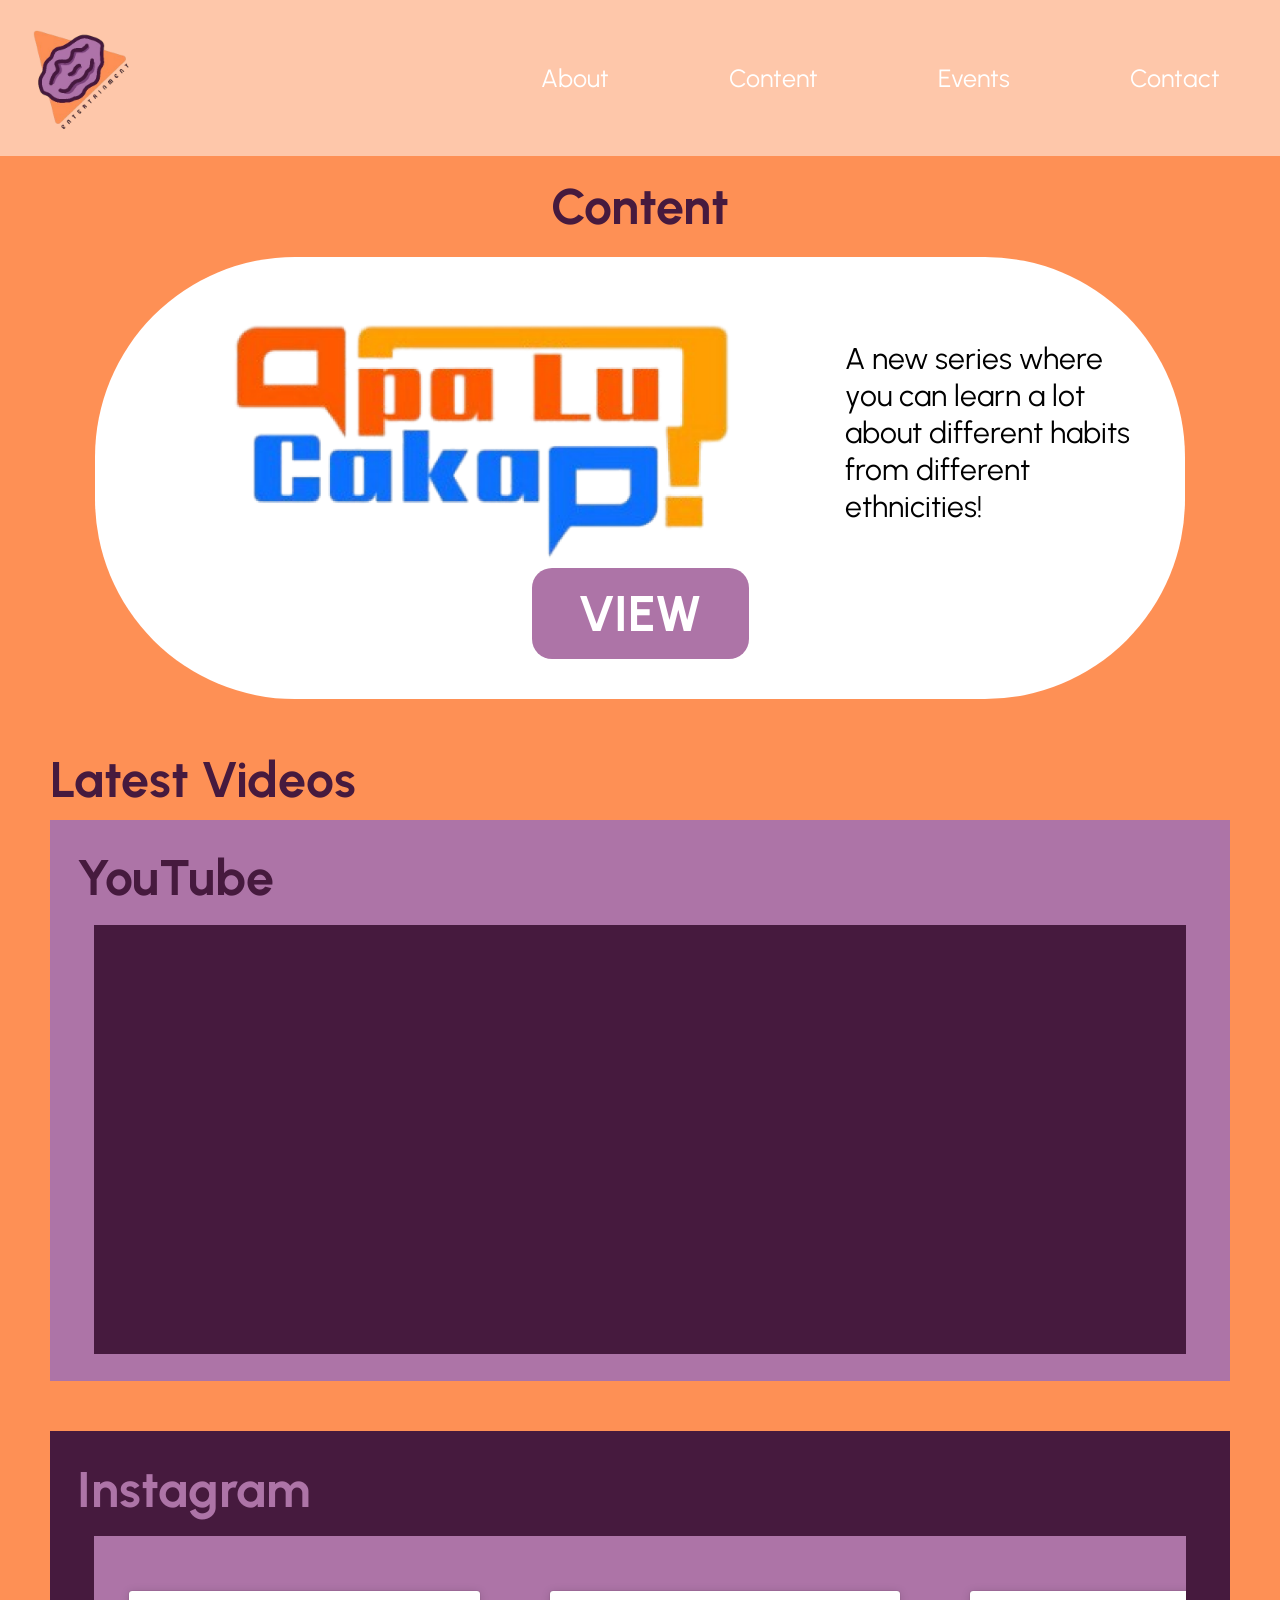
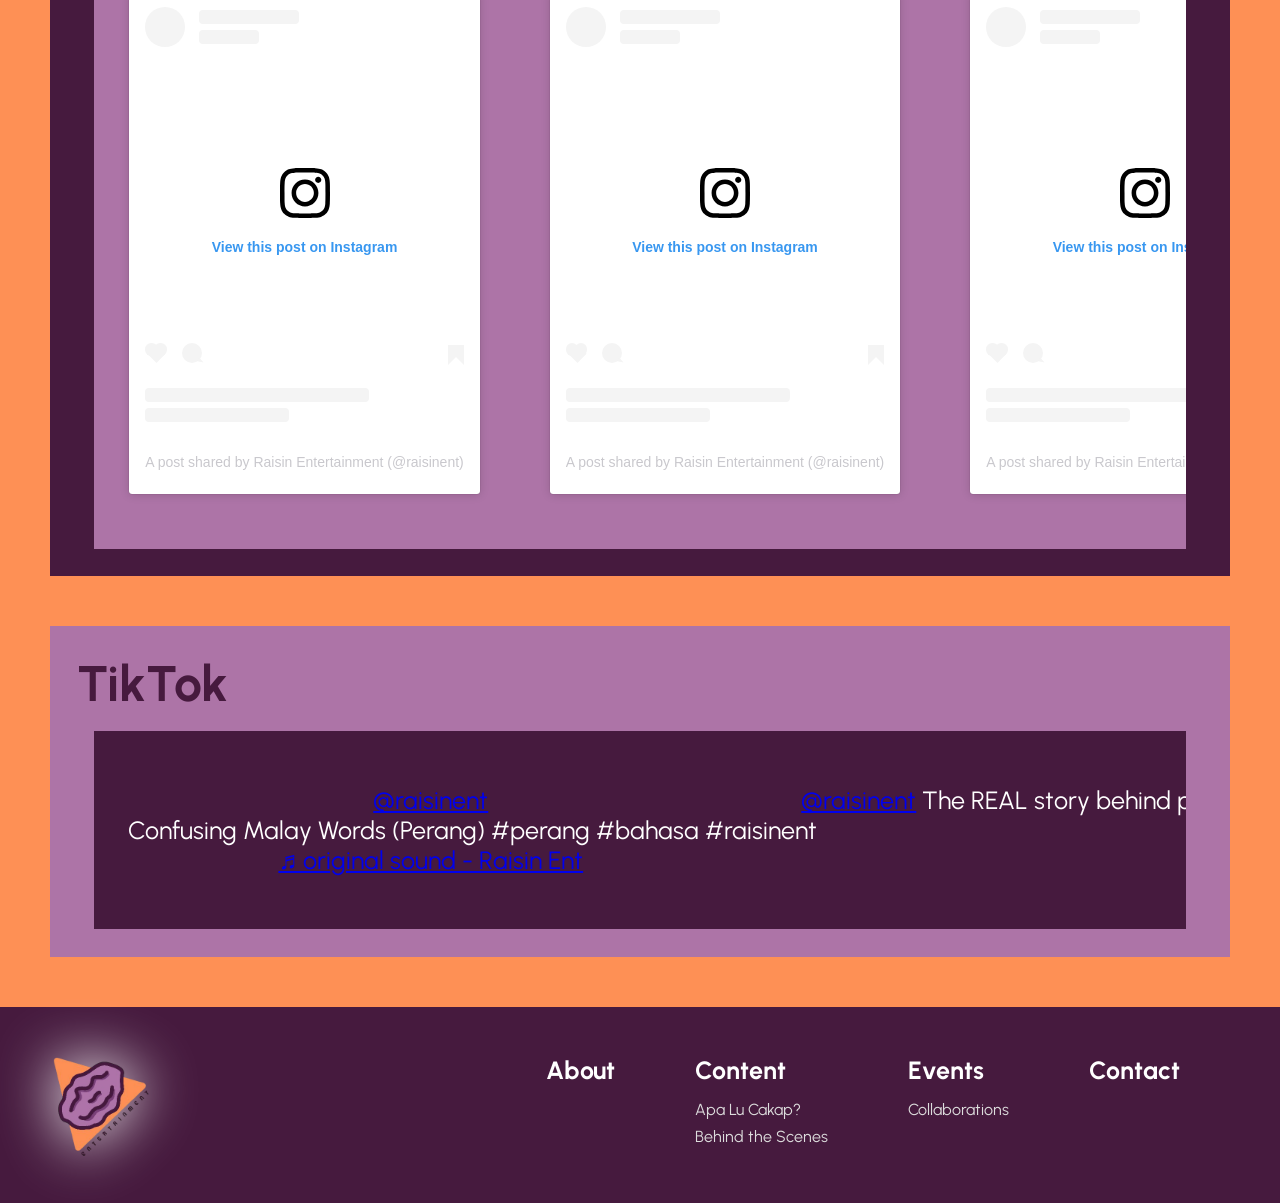
<file: raisinentwebsite/content.html>
<!DOCTYPE html>
<html lang="en">
    <head>
        <meta charset="UTF-8" />
        <title>Content - RaisinEnt</title>
        <link rel="stylesheet" href="../raisinentwebsite/styles/contentstyles.css">
    </head>
    <body>
        
        <header>
            <div class="logo">
                <a href="../raisinentwebsite/index.html">
                    <img src="../raisinentwebsite/images/logo.png" alt="raisin logo" width=150px>
                </a>
            </div><!--the end of logo-->
            
            <nav>
            <ul>
            	<a href="../raisinentwebsite/about.html">
            		<li>About</li>
            	</a>
            	<a href="../raisinentwebsite/content.html">
            		<li>Content</li>
            	</a>
            	<a href="../raisinentwebsite/events.html">
            		<li>Events</li>
            	</a>
            	<a href="../raisinentwebsite/contact.html">
            		<li>Contact</li>
            	</a>
            </ul>
        </nav>
        </header>
        
        <div class="title">
            <h1><b>Content</b></h1>
        </div>
        
        <div class="alcinfo">
           <div class="alcinfotop">
            <div class="alclogo">
                <img src="../raisinentwebsite/images/apalucakap_logo.png" alt="apalucakap_logo" width="700px">
            </div><!--end of alclogo-->
            <p>A new series where you can learn a lot about different habits from different ethnicities!</p>
           </div><!-- end of alcinfotop-->
           
           <div class="alcbutton">
                    <a href="../raisinentwebsite/apalucakap.html">
                        <p><b><b>View</b></b></p>
                    </a>
            </div><!-- the end of alcbutton-->
        </div><!--end of alcinfo-->
        
        <div class="title2">
            <h1><b>Latest Videos</b></h1>
        </div>
        
        <div class="ytlatestvideos">
            <div id="ytlatestvids">
                <h1><b>YouTube</b></h1>
                
                <div class="ytvideos">
                    <div class="ytvideo">
                        <iframe width="560" height="315" src="https://www.youtube.com/embed/3TLtNNFO5sQ?si=TEZWGE4TWPofmeiz" title="YouTube video player" frameborder="0" allow="accelerometer; autoplay; clipboard-write; encrypted-media; gyroscope; picture-in-picture; web-share" referrerpolicy="strict-origin-when-cross-origin" allowfullscreen></iframe>
                    </div><!-- the end of video-->
                    
                    <div class="ytvideo">
                        <iframe width="560" height="315" src="https://www.youtube.com/embed/ytRpkAyiayQ?si=JGaAt3nMPdcw7l5Z" title="YouTube video player" frameborder="0" allow="accelerometer; autoplay; clipboard-write; encrypted-media; gyroscope; picture-in-picture; web-share" referrerpolicy="strict-origin-when-cross-origin" allowfullscreen></iframe>
                    </div><!-- the end of video-->
                    
                    <div class="ytvideo">
                        <iframe width="560" height="315" src="https://www.youtube.com/embed/SDuE_qLWdJw?si=WQRekQS7Qeh_esQH" title="YouTube video player" frameborder="0" allow="accelerometer; autoplay; clipboard-write; encrypted-media; gyroscope; picture-in-picture; web-share" referrerpolicy="strict-origin-when-cross-origin" allowfullscreen></iframe>
                    </div><!-- the end of video-->
                    
                    <div class="ytvideo">
                        <iframe width="560" height="315" src="https://www.youtube.com/embed/lHGx0YvIfoU?si=WZzNdqz7mDR5YxQu" title="YouTube video player" frameborder="0" allow="accelerometer; autoplay; clipboard-write; encrypted-media; gyroscope; picture-in-picture; web-share" referrerpolicy="strict-origin-when-cross-origin" allowfullscreen></iframe>
                    </div><!-- the end of video-->
                    
                    <div class="ytvideo">
                        <iframe width="560" height="315" src="https://www.youtube.com/embed/pFHAcEajqCs?si=1y-8r-wmwmfxKhzn" title="YouTube video player" frameborder="0" allow="accelerometer; autoplay; clipboard-write; encrypted-media; gyroscope; picture-in-picture; web-share" referrerpolicy="strict-origin-when-cross-origin" allowfullscreen></iframe>
                    </div><!-- the end of ytvideo-->
                </div><!-- the end of ytvideos-->
            </div><!-- the end of ytlatestvids-->
        </div><!-- the end of ytlatestvideos-->
        
        <div class="iglatestvideos">
            <div id="iglatestvids">
                <h1><b>Instagram</b></h1>
                
                <div class="igvideos">
                    <div class="igvideo">
                    <blockquote class="instagram-media" data-instgrm-permalink="https://www.instagram.com/reel/DXjgILYjIvG/?utm_source=ig_embed&amp;utm_campaign=loading" data-instgrm-version="14" style=" background:#FFF; border:0; border-radius:3px; box-shadow:0 0 1px 0 rgba(0,0,0,0.5),0 1px 10px 0 rgba(0,0,0,0.15); margin: 1px; max-width:540px; min-width:326px; padding:0; width:99.375%; width:-webkit-calc(100% - 2px); width:calc(100% - 2px);"><div style="padding:16px;"> <a href="https://www.instagram.com/reel/DXjgILYjIvG/?utm_source=ig_embed&amp;utm_campaign=loading" style=" background:#FFFFFF; line-height:0; padding:0 0; text-align:center; text-decoration:none; width:100%;" target="_blank"> <div style=" display: flex; flex-direction: row; align-items: center;"> <div style="background-color: #F4F4F4; border-radius: 50%; flex-grow: 0; height: 40px; margin-right: 14px; width: 40px;"></div> <div style="display: flex; flex-direction: column; flex-grow: 1; justify-content: center;"> <div style=" background-color: #F4F4F4; border-radius: 4px; flex-grow: 0; height: 14px; margin-bottom: 6px; width: 100px;"></div> <div style=" background-color: #F4F4F4; border-radius: 4px; flex-grow: 0; height: 14px; width: 60px;"></div></div></div><div style="padding: 19% 0;"></div> <div style="display:block; height:50px; margin:0 auto 12px; width:50px;"><svg width="50px" height="50px" viewBox="0 0 60 60" version="1.1" xmlns="https://www.w3.org/2000/svg" xmlns:xlink="https://www.w3.org/1999/xlink"><g stroke="none" stroke-width="1" fill="none" fill-rule="evenodd"><g transform="translate(-511.000000, -20.000000)" fill="#000000"><g><path d="M556.869,30.41 C554.814,30.41 553.148,32.076 553.148,34.131 C553.148,36.186 554.814,37.852 556.869,37.852 C558.924,37.852 560.59,36.186 560.59,34.131 C560.59,32.076 558.924,30.41 556.869,30.41 M541,60.657 C535.114,60.657 530.342,55.887 530.342,50 C530.342,44.114 535.114,39.342 541,39.342 C546.887,39.342 551.658,44.114 551.658,50 C551.658,55.887 546.887,60.657 541,60.657 M541,33.886 C532.1,33.886 524.886,41.1 524.886,50 C524.886,58.899 532.1,66.113 541,66.113 C549.9,66.113 557.115,58.899 557.115,50 C557.115,41.1 549.9,33.886 541,33.886 M565.378,62.101 C565.244,65.022 564.756,66.606 564.346,67.663 C563.803,69.06 563.154,70.057 562.106,71.106 C561.058,72.155 560.06,72.803 558.662,73.347 C557.607,73.757 556.021,74.244 553.102,74.378 C549.944,74.521 548.997,74.552 541,74.552 C533.003,74.552 532.056,74.521 528.898,74.378 C525.979,74.244 524.393,73.757 523.338,73.347 C521.94,72.803 520.942,72.155 519.894,71.106 C518.846,70.057 518.197,69.06 517.654,67.663 C517.244,66.606 516.755,65.022 516.623,62.101 C516.479,58.943 516.448,57.996 516.448,50 C516.448,42.003 516.479,41.056 516.623,37.899 C516.755,34.978 517.244,33.391 517.654,32.338 C518.197,30.938 518.846,29.942 519.894,28.894 C520.942,27.846 521.94,27.196 523.338,26.654 C524.393,26.244 525.979,25.756 528.898,25.623 C532.057,25.479 533.004,25.448 541,25.448 C548.997,25.448 549.943,25.479 553.102,25.623 C556.021,25.756 557.607,26.244 558.662,26.654 C560.06,27.196 561.058,27.846 562.106,28.894 C563.154,29.942 563.803,30.938 564.346,32.338 C564.756,33.391 565.244,34.978 565.378,37.899 C565.522,41.056 565.552,42.003 565.552,50 C565.552,57.996 565.522,58.943 565.378,62.101 M570.82,37.631 C570.674,34.438 570.167,32.258 569.425,30.349 C568.659,28.377 567.633,26.702 565.965,25.035 C564.297,23.368 562.623,22.342 560.652,21.575 C558.743,20.834 556.562,20.326 553.369,20.18 C550.169,20.033 549.148,20 541,20 C532.853,20 531.831,20.033 528.631,20.18 C525.438,20.326 523.257,20.834 521.349,21.575 C519.376,22.342 517.703,23.368 516.035,25.035 C514.368,26.702 513.342,28.377 512.574,30.349 C511.834,32.258 511.326,34.438 511.181,37.631 C511.035,40.831 511,41.851 511,50 C511,58.147 511.035,59.17 511.181,62.369 C511.326,65.562 511.834,67.743 512.574,69.651 C513.342,71.625 514.368,73.296 516.035,74.965 C517.703,76.634 519.376,77.658 521.349,78.425 C523.257,79.167 525.438,79.673 528.631,79.82 C531.831,79.965 532.853,80.001 541,80.001 C549.148,80.001 550.169,79.965 553.369,79.82 C556.562,79.673 558.743,79.167 560.652,78.425 C562.623,77.658 564.297,76.634 565.965,74.965 C567.633,73.296 568.659,71.625 569.425,69.651 C570.167,67.743 570.674,65.562 570.82,62.369 C570.966,59.17 571,58.147 571,50 C571,41.851 570.966,40.831 570.82,37.631"></path></g></g></g></svg></div><div style="padding-top: 8px;"> <div style=" color:#3897f0; font-family:Arial,sans-serif; font-size:14px; font-style:normal; font-weight:550; line-height:18px;">View this post on Instagram</div></div><div style="padding: 12.5% 0;"></div> <div style="display: flex; flex-direction: row; margin-bottom: 14px; align-items: center;"><div> <div style="background-color: #F4F4F4; border-radius: 50%; height: 12.5px; width: 12.5px; transform: translateX(0px) translateY(7px);"></div> <div style="background-color: #F4F4F4; height: 12.5px; transform: rotate(-45deg) translateX(3px) translateY(1px); width: 12.5px; flex-grow: 0; margin-right: 14px; margin-left: 2px;"></div> <div style="background-color: #F4F4F4; border-radius: 50%; height: 12.5px; width: 12.5px; transform: translateX(9px) translateY(-18px);"></div></div><div style="margin-left: 8px;"> <div style=" background-color: #F4F4F4; border-radius: 50%; flex-grow: 0; height: 20px; width: 20px;"></div> <div style=" width: 0; height: 0; border-top: 2px solid transparent; border-left: 6px solid #f4f4f4; border-bottom: 2px solid transparent; transform: translateX(16px) translateY(-4px) rotate(30deg)"></div></div><div style="margin-left: auto;"> <div style=" width: 0px; border-top: 8px solid #F4F4F4; border-right: 8px solid transparent; transform: translateY(16px);"></div> <div style=" background-color: #F4F4F4; flex-grow: 0; height: 12px; width: 16px; transform: translateY(-4px);"></div> <div style=" width: 0; height: 0; border-top: 8px solid #F4F4F4; border-left: 8px solid transparent; transform: translateY(-4px) translateX(8px);"></div></div></div> <div style="display: flex; flex-direction: column; flex-grow: 1; justify-content: center; margin-bottom: 24px;"> <div style=" background-color: #F4F4F4; border-radius: 4px; flex-grow: 0; height: 14px; margin-bottom: 6px; width: 224px;"></div> <div style=" background-color: #F4F4F4; border-radius: 4px; flex-grow: 0; height: 14px; width: 144px;"></div></div></a><p style=" color:#c9c8cd; font-family:Arial,sans-serif; font-size:14px; line-height:17px; margin-bottom:0; margin-top:8px; overflow:hidden; padding:8px 0 7px; text-align:center; text-overflow:ellipsis; white-space:nowrap;"><a href="https://www.instagram.com/reel/DXjgILYjIvG/?utm_source=ig_embed&amp;utm_campaign=loading" style=" color:#c9c8cd; font-family:Arial,sans-serif; font-size:14px; font-style:normal; font-weight:normal; line-height:17px; text-decoration:none;" target="_blank">A post shared by Raisin Entertainment (@raisinent)</a></p></div></blockquote>
                    <script async src="//www.instagram.com/embed.js"></script>
                    </div><!-- the end of video-->
                    
                    <div class="igvideo">
                    <blockquote class="instagram-media" data-instgrm-permalink="https://www.instagram.com/reel/DXgvj4flPOV/?utm_source=ig_embed&amp;utm_campaign=loading" data-instgrm-version="14" style=" background:#FFF; border:0; border-radius:3px; box-shadow:0 0 1px 0 rgba(0,0,0,0.5),0 1px 10px 0 rgba(0,0,0,0.15); margin: 1px; max-width:540px; min-width:326px; padding:0; width:99.375%; width:-webkit-calc(100% - 2px); width:calc(100% - 2px);"><div style="padding:16px;"> <a href="https://www.instagram.com/reel/DXgvj4flPOV/?utm_source=ig_embed&amp;utm_campaign=loading" style=" background:#FFFFFF; line-height:0; padding:0 0; text-align:center; text-decoration:none; width:100%;" target="_blank"> <div style=" display: flex; flex-direction: row; align-items: center;"> <div style="background-color: #F4F4F4; border-radius: 50%; flex-grow: 0; height: 40px; margin-right: 14px; width: 40px;"></div> <div style="display: flex; flex-direction: column; flex-grow: 1; justify-content: center;"> <div style=" background-color: #F4F4F4; border-radius: 4px; flex-grow: 0; height: 14px; margin-bottom: 6px; width: 100px;"></div> <div style=" background-color: #F4F4F4; border-radius: 4px; flex-grow: 0; height: 14px; width: 60px;"></div></div></div><div style="padding: 19% 0;"></div> <div style="display:block; height:50px; margin:0 auto 12px; width:50px;"><svg width="50px" height="50px" viewBox="0 0 60 60" version="1.1" xmlns="https://www.w3.org/2000/svg" xmlns:xlink="https://www.w3.org/1999/xlink"><g stroke="none" stroke-width="1" fill="none" fill-rule="evenodd"><g transform="translate(-511.000000, -20.000000)" fill="#000000"><g><path d="M556.869,30.41 C554.814,30.41 553.148,32.076 553.148,34.131 C553.148,36.186 554.814,37.852 556.869,37.852 C558.924,37.852 560.59,36.186 560.59,34.131 C560.59,32.076 558.924,30.41 556.869,30.41 M541,60.657 C535.114,60.657 530.342,55.887 530.342,50 C530.342,44.114 535.114,39.342 541,39.342 C546.887,39.342 551.658,44.114 551.658,50 C551.658,55.887 546.887,60.657 541,60.657 M541,33.886 C532.1,33.886 524.886,41.1 524.886,50 C524.886,58.899 532.1,66.113 541,66.113 C549.9,66.113 557.115,58.899 557.115,50 C557.115,41.1 549.9,33.886 541,33.886 M565.378,62.101 C565.244,65.022 564.756,66.606 564.346,67.663 C563.803,69.06 563.154,70.057 562.106,71.106 C561.058,72.155 560.06,72.803 558.662,73.347 C557.607,73.757 556.021,74.244 553.102,74.378 C549.944,74.521 548.997,74.552 541,74.552 C533.003,74.552 532.056,74.521 528.898,74.378 C525.979,74.244 524.393,73.757 523.338,73.347 C521.94,72.803 520.942,72.155 519.894,71.106 C518.846,70.057 518.197,69.06 517.654,67.663 C517.244,66.606 516.755,65.022 516.623,62.101 C516.479,58.943 516.448,57.996 516.448,50 C516.448,42.003 516.479,41.056 516.623,37.899 C516.755,34.978 517.244,33.391 517.654,32.338 C518.197,30.938 518.846,29.942 519.894,28.894 C520.942,27.846 521.94,27.196 523.338,26.654 C524.393,26.244 525.979,25.756 528.898,25.623 C532.057,25.479 533.004,25.448 541,25.448 C548.997,25.448 549.943,25.479 553.102,25.623 C556.021,25.756 557.607,26.244 558.662,26.654 C560.06,27.196 561.058,27.846 562.106,28.894 C563.154,29.942 563.803,30.938 564.346,32.338 C564.756,33.391 565.244,34.978 565.378,37.899 C565.522,41.056 565.552,42.003 565.552,50 C565.552,57.996 565.522,58.943 565.378,62.101 M570.82,37.631 C570.674,34.438 570.167,32.258 569.425,30.349 C568.659,28.377 567.633,26.702 565.965,25.035 C564.297,23.368 562.623,22.342 560.652,21.575 C558.743,20.834 556.562,20.326 553.369,20.18 C550.169,20.033 549.148,20 541,20 C532.853,20 531.831,20.033 528.631,20.18 C525.438,20.326 523.257,20.834 521.349,21.575 C519.376,22.342 517.703,23.368 516.035,25.035 C514.368,26.702 513.342,28.377 512.574,30.349 C511.834,32.258 511.326,34.438 511.181,37.631 C511.035,40.831 511,41.851 511,50 C511,58.147 511.035,59.17 511.181,62.369 C511.326,65.562 511.834,67.743 512.574,69.651 C513.342,71.625 514.368,73.296 516.035,74.965 C517.703,76.634 519.376,77.658 521.349,78.425 C523.257,79.167 525.438,79.673 528.631,79.82 C531.831,79.965 532.853,80.001 541,80.001 C549.148,80.001 550.169,79.965 553.369,79.82 C556.562,79.673 558.743,79.167 560.652,78.425 C562.623,77.658 564.297,76.634 565.965,74.965 C567.633,73.296 568.659,71.625 569.425,69.651 C570.167,67.743 570.674,65.562 570.82,62.369 C570.966,59.17 571,58.147 571,50 C571,41.851 570.966,40.831 570.82,37.631"></path></g></g></g></svg></div><div style="padding-top: 8px;"> <div style=" color:#3897f0; font-family:Arial,sans-serif; font-size:14px; font-style:normal; font-weight:550; line-height:18px;">View this post on Instagram</div></div><div style="padding: 12.5% 0;"></div> <div style="display: flex; flex-direction: row; margin-bottom: 14px; align-items: center;"><div> <div style="background-color: #F4F4F4; border-radius: 50%; height: 12.5px; width: 12.5px; transform: translateX(0px) translateY(7px);"></div> <div style="background-color: #F4F4F4; height: 12.5px; transform: rotate(-45deg) translateX(3px) translateY(1px); width: 12.5px; flex-grow: 0; margin-right: 14px; margin-left: 2px;"></div> <div style="background-color: #F4F4F4; border-radius: 50%; height: 12.5px; width: 12.5px; transform: translateX(9px) translateY(-18px);"></div></div><div style="margin-left: 8px;"> <div style=" background-color: #F4F4F4; border-radius: 50%; flex-grow: 0; height: 20px; width: 20px;"></div> <div style=" width: 0; height: 0; border-top: 2px solid transparent; border-left: 6px solid #f4f4f4; border-bottom: 2px solid transparent; transform: translateX(16px) translateY(-4px) rotate(30deg)"></div></div><div style="margin-left: auto;"> <div style=" width: 0px; border-top: 8px solid #F4F4F4; border-right: 8px solid transparent; transform: translateY(16px);"></div> <div style=" background-color: #F4F4F4; flex-grow: 0; height: 12px; width: 16px; transform: translateY(-4px);"></div> <div style=" width: 0; height: 0; border-top: 8px solid #F4F4F4; border-left: 8px solid transparent; transform: translateY(-4px) translateX(8px);"></div></div></div> <div style="display: flex; flex-direction: column; flex-grow: 1; justify-content: center; margin-bottom: 24px;"> <div style=" background-color: #F4F4F4; border-radius: 4px; flex-grow: 0; height: 14px; margin-bottom: 6px; width: 224px;"></div> <div style=" background-color: #F4F4F4; border-radius: 4px; flex-grow: 0; height: 14px; width: 144px;"></div></div></a><p style=" color:#c9c8cd; font-family:Arial,sans-serif; font-size:14px; line-height:17px; margin-bottom:0; margin-top:8px; overflow:hidden; padding:8px 0 7px; text-align:center; text-overflow:ellipsis; white-space:nowrap;"><a href="https://www.instagram.com/reel/DXgvj4flPOV/?utm_source=ig_embed&amp;utm_campaign=loading" style=" color:#c9c8cd; font-family:Arial,sans-serif; font-size:14px; font-style:normal; font-weight:normal; line-height:17px; text-decoration:none;" target="_blank">A post shared by Raisin Entertainment (@raisinent)</a></p></div></blockquote>
                    <script async src="//www.instagram.com/embed.js"></script>
                    </div><!-- the end of video-->
                    
                    <div class="igvideo">
                    <blockquote class="instagram-media" data-instgrm-permalink="https://www.instagram.com/reel/DXeWijNAozr/?utm_source=ig_embed&amp;utm_campaign=loading" data-instgrm-version="14" style=" background:#FFF; border:0; border-radius:3px; box-shadow:0 0 1px 0 rgba(0,0,0,0.5),0 1px 10px 0 rgba(0,0,0,0.15); margin: 1px; max-width:540px; min-width:326px; padding:0; width:99.375%; width:-webkit-calc(100% - 2px); width:calc(100% - 2px);"><div style="padding:16px;"> <a href="https://www.instagram.com/reel/DXeWijNAozr/?utm_source=ig_embed&amp;utm_campaign=loading" style=" background:#FFFFFF; line-height:0; padding:0 0; text-align:center; text-decoration:none; width:100%;" target="_blank"> <div style=" display: flex; flex-direction: row; align-items: center;"> <div style="background-color: #F4F4F4; border-radius: 50%; flex-grow: 0; height: 40px; margin-right: 14px; width: 40px;"></div> <div style="display: flex; flex-direction: column; flex-grow: 1; justify-content: center;"> <div style=" background-color: #F4F4F4; border-radius: 4px; flex-grow: 0; height: 14px; margin-bottom: 6px; width: 100px;"></div> <div style=" background-color: #F4F4F4; border-radius: 4px; flex-grow: 0; height: 14px; width: 60px;"></div></div></div><div style="padding: 19% 0;"></div> <div style="display:block; height:50px; margin:0 auto 12px; width:50px;"><svg width="50px" height="50px" viewBox="0 0 60 60" version="1.1" xmlns="https://www.w3.org/2000/svg" xmlns:xlink="https://www.w3.org/1999/xlink"><g stroke="none" stroke-width="1" fill="none" fill-rule="evenodd"><g transform="translate(-511.000000, -20.000000)" fill="#000000"><g><path d="M556.869,30.41 C554.814,30.41 553.148,32.076 553.148,34.131 C553.148,36.186 554.814,37.852 556.869,37.852 C558.924,37.852 560.59,36.186 560.59,34.131 C560.59,32.076 558.924,30.41 556.869,30.41 M541,60.657 C535.114,60.657 530.342,55.887 530.342,50 C530.342,44.114 535.114,39.342 541,39.342 C546.887,39.342 551.658,44.114 551.658,50 C551.658,55.887 546.887,60.657 541,60.657 M541,33.886 C532.1,33.886 524.886,41.1 524.886,50 C524.886,58.899 532.1,66.113 541,66.113 C549.9,66.113 557.115,58.899 557.115,50 C557.115,41.1 549.9,33.886 541,33.886 M565.378,62.101 C565.244,65.022 564.756,66.606 564.346,67.663 C563.803,69.06 563.154,70.057 562.106,71.106 C561.058,72.155 560.06,72.803 558.662,73.347 C557.607,73.757 556.021,74.244 553.102,74.378 C549.944,74.521 548.997,74.552 541,74.552 C533.003,74.552 532.056,74.521 528.898,74.378 C525.979,74.244 524.393,73.757 523.338,73.347 C521.94,72.803 520.942,72.155 519.894,71.106 C518.846,70.057 518.197,69.06 517.654,67.663 C517.244,66.606 516.755,65.022 516.623,62.101 C516.479,58.943 516.448,57.996 516.448,50 C516.448,42.003 516.479,41.056 516.623,37.899 C516.755,34.978 517.244,33.391 517.654,32.338 C518.197,30.938 518.846,29.942 519.894,28.894 C520.942,27.846 521.94,27.196 523.338,26.654 C524.393,26.244 525.979,25.756 528.898,25.623 C532.057,25.479 533.004,25.448 541,25.448 C548.997,25.448 549.943,25.479 553.102,25.623 C556.021,25.756 557.607,26.244 558.662,26.654 C560.06,27.196 561.058,27.846 562.106,28.894 C563.154,29.942 563.803,30.938 564.346,32.338 C564.756,33.391 565.244,34.978 565.378,37.899 C565.522,41.056 565.552,42.003 565.552,50 C565.552,57.996 565.522,58.943 565.378,62.101 M570.82,37.631 C570.674,34.438 570.167,32.258 569.425,30.349 C568.659,28.377 567.633,26.702 565.965,25.035 C564.297,23.368 562.623,22.342 560.652,21.575 C558.743,20.834 556.562,20.326 553.369,20.18 C550.169,20.033 549.148,20 541,20 C532.853,20 531.831,20.033 528.631,20.18 C525.438,20.326 523.257,20.834 521.349,21.575 C519.376,22.342 517.703,23.368 516.035,25.035 C514.368,26.702 513.342,28.377 512.574,30.349 C511.834,32.258 511.326,34.438 511.181,37.631 C511.035,40.831 511,41.851 511,50 C511,58.147 511.035,59.17 511.181,62.369 C511.326,65.562 511.834,67.743 512.574,69.651 C513.342,71.625 514.368,73.296 516.035,74.965 C517.703,76.634 519.376,77.658 521.349,78.425 C523.257,79.167 525.438,79.673 528.631,79.82 C531.831,79.965 532.853,80.001 541,80.001 C549.148,80.001 550.169,79.965 553.369,79.82 C556.562,79.673 558.743,79.167 560.652,78.425 C562.623,77.658 564.297,76.634 565.965,74.965 C567.633,73.296 568.659,71.625 569.425,69.651 C570.167,67.743 570.674,65.562 570.82,62.369 C570.966,59.17 571,58.147 571,50 C571,41.851 570.966,40.831 570.82,37.631"></path></g></g></g></svg></div><div style="padding-top: 8px;"> <div style=" color:#3897f0; font-family:Arial,sans-serif; font-size:14px; font-style:normal; font-weight:550; line-height:18px;">View this post on Instagram</div></div><div style="padding: 12.5% 0;"></div> <div style="display: flex; flex-direction: row; margin-bottom: 14px; align-items: center;"><div> <div style="background-color: #F4F4F4; border-radius: 50%; height: 12.5px; width: 12.5px; transform: translateX(0px) translateY(7px);"></div> <div style="background-color: #F4F4F4; height: 12.5px; transform: rotate(-45deg) translateX(3px) translateY(1px); width: 12.5px; flex-grow: 0; margin-right: 14px; margin-left: 2px;"></div> <div style="background-color: #F4F4F4; border-radius: 50%; height: 12.5px; width: 12.5px; transform: translateX(9px) translateY(-18px);"></div></div><div style="margin-left: 8px;"> <div style=" background-color: #F4F4F4; border-radius: 50%; flex-grow: 0; height: 20px; width: 20px;"></div> <div style=" width: 0; height: 0; border-top: 2px solid transparent; border-left: 6px solid #f4f4f4; border-bottom: 2px solid transparent; transform: translateX(16px) translateY(-4px) rotate(30deg)"></div></div><div style="margin-left: auto;"> <div style=" width: 0px; border-top: 8px solid #F4F4F4; border-right: 8px solid transparent; transform: translateY(16px);"></div> <div style=" background-color: #F4F4F4; flex-grow: 0; height: 12px; width: 16px; transform: translateY(-4px);"></div> <div style=" width: 0; height: 0; border-top: 8px solid #F4F4F4; border-left: 8px solid transparent; transform: translateY(-4px) translateX(8px);"></div></div></div> <div style="display: flex; flex-direction: column; flex-grow: 1; justify-content: center; margin-bottom: 24px;"> <div style=" background-color: #F4F4F4; border-radius: 4px; flex-grow: 0; height: 14px; margin-bottom: 6px; width: 224px;"></div> <div style=" background-color: #F4F4F4; border-radius: 4px; flex-grow: 0; height: 14px; width: 144px;"></div></div></a><p style=" color:#c9c8cd; font-family:Arial,sans-serif; font-size:14px; line-height:17px; margin-bottom:0; margin-top:8px; overflow:hidden; padding:8px 0 7px; text-align:center; text-overflow:ellipsis; white-space:nowrap;"><a href="https://www.instagram.com/reel/DXeWijNAozr/?utm_source=ig_embed&amp;utm_campaign=loading" style=" color:#c9c8cd; font-family:Arial,sans-serif; font-size:14px; font-style:normal; font-weight:normal; line-height:17px; text-decoration:none;" target="_blank">A post shared by Raisin Entertainment (@raisinent)</a></p></div></blockquote>
                    <script async src="//www.instagram.com/embed.js"></script>
                    </div><!-- the end of video-->
                    
                    <div class="igvideo">
                    <blockquote class="instagram-media" data-instgrm-permalink="https://www.instagram.com/reel/DXWoKFLEqv0/?utm_source=ig_embed&amp;utm_campaign=loading" data-instgrm-version="14" style=" background:#FFF; border:0; border-radius:3px; box-shadow:0 0 1px 0 rgba(0,0,0,0.5),0 1px 10px 0 rgba(0,0,0,0.15); margin: 1px; max-width:540px; min-width:326px; padding:0; width:99.375%; width:-webkit-calc(100% - 2px); width:calc(100% - 2px);"><div style="padding:16px;"> <a href="https://www.instagram.com/reel/DXWoKFLEqv0/?utm_source=ig_embed&amp;utm_campaign=loading" style=" background:#FFFFFF; line-height:0; padding:0 0; text-align:center; text-decoration:none; width:100%;" target="_blank"> <div style=" display: flex; flex-direction: row; align-items: center;"> <div style="background-color: #F4F4F4; border-radius: 50%; flex-grow: 0; height: 40px; margin-right: 14px; width: 40px;"></div> <div style="display: flex; flex-direction: column; flex-grow: 1; justify-content: center;"> <div style=" background-color: #F4F4F4; border-radius: 4px; flex-grow: 0; height: 14px; margin-bottom: 6px; width: 100px;"></div> <div style=" background-color: #F4F4F4; border-radius: 4px; flex-grow: 0; height: 14px; width: 60px;"></div></div></div><div style="padding: 19% 0;"></div> <div style="display:block; height:50px; margin:0 auto 12px; width:50px;"><svg width="50px" height="50px" viewBox="0 0 60 60" version="1.1" xmlns="https://www.w3.org/2000/svg" xmlns:xlink="https://www.w3.org/1999/xlink"><g stroke="none" stroke-width="1" fill="none" fill-rule="evenodd"><g transform="translate(-511.000000, -20.000000)" fill="#000000"><g><path d="M556.869,30.41 C554.814,30.41 553.148,32.076 553.148,34.131 C553.148,36.186 554.814,37.852 556.869,37.852 C558.924,37.852 560.59,36.186 560.59,34.131 C560.59,32.076 558.924,30.41 556.869,30.41 M541,60.657 C535.114,60.657 530.342,55.887 530.342,50 C530.342,44.114 535.114,39.342 541,39.342 C546.887,39.342 551.658,44.114 551.658,50 C551.658,55.887 546.887,60.657 541,60.657 M541,33.886 C532.1,33.886 524.886,41.1 524.886,50 C524.886,58.899 532.1,66.113 541,66.113 C549.9,66.113 557.115,58.899 557.115,50 C557.115,41.1 549.9,33.886 541,33.886 M565.378,62.101 C565.244,65.022 564.756,66.606 564.346,67.663 C563.803,69.06 563.154,70.057 562.106,71.106 C561.058,72.155 560.06,72.803 558.662,73.347 C557.607,73.757 556.021,74.244 553.102,74.378 C549.944,74.521 548.997,74.552 541,74.552 C533.003,74.552 532.056,74.521 528.898,74.378 C525.979,74.244 524.393,73.757 523.338,73.347 C521.94,72.803 520.942,72.155 519.894,71.106 C518.846,70.057 518.197,69.06 517.654,67.663 C517.244,66.606 516.755,65.022 516.623,62.101 C516.479,58.943 516.448,57.996 516.448,50 C516.448,42.003 516.479,41.056 516.623,37.899 C516.755,34.978 517.244,33.391 517.654,32.338 C518.197,30.938 518.846,29.942 519.894,28.894 C520.942,27.846 521.94,27.196 523.338,26.654 C524.393,26.244 525.979,25.756 528.898,25.623 C532.057,25.479 533.004,25.448 541,25.448 C548.997,25.448 549.943,25.479 553.102,25.623 C556.021,25.756 557.607,26.244 558.662,26.654 C560.06,27.196 561.058,27.846 562.106,28.894 C563.154,29.942 563.803,30.938 564.346,32.338 C564.756,33.391 565.244,34.978 565.378,37.899 C565.522,41.056 565.552,42.003 565.552,50 C565.552,57.996 565.522,58.943 565.378,62.101 M570.82,37.631 C570.674,34.438 570.167,32.258 569.425,30.349 C568.659,28.377 567.633,26.702 565.965,25.035 C564.297,23.368 562.623,22.342 560.652,21.575 C558.743,20.834 556.562,20.326 553.369,20.18 C550.169,20.033 549.148,20 541,20 C532.853,20 531.831,20.033 528.631,20.18 C525.438,20.326 523.257,20.834 521.349,21.575 C519.376,22.342 517.703,23.368 516.035,25.035 C514.368,26.702 513.342,28.377 512.574,30.349 C511.834,32.258 511.326,34.438 511.181,37.631 C511.035,40.831 511,41.851 511,50 C511,58.147 511.035,59.17 511.181,62.369 C511.326,65.562 511.834,67.743 512.574,69.651 C513.342,71.625 514.368,73.296 516.035,74.965 C517.703,76.634 519.376,77.658 521.349,78.425 C523.257,79.167 525.438,79.673 528.631,79.82 C531.831,79.965 532.853,80.001 541,80.001 C549.148,80.001 550.169,79.965 553.369,79.82 C556.562,79.673 558.743,79.167 560.652,78.425 C562.623,77.658 564.297,76.634 565.965,74.965 C567.633,73.296 568.659,71.625 569.425,69.651 C570.167,67.743 570.674,65.562 570.82,62.369 C570.966,59.17 571,58.147 571,50 C571,41.851 570.966,40.831 570.82,37.631"></path></g></g></g></svg></div><div style="padding-top: 8px;"> <div style=" color:#3897f0; font-family:Arial,sans-serif; font-size:14px; font-style:normal; font-weight:550; line-height:18px;">View this post on Instagram</div></div><div style="padding: 12.5% 0;"></div> <div style="display: flex; flex-direction: row; margin-bottom: 14px; align-items: center;"><div> <div style="background-color: #F4F4F4; border-radius: 50%; height: 12.5px; width: 12.5px; transform: translateX(0px) translateY(7px);"></div> <div style="background-color: #F4F4F4; height: 12.5px; transform: rotate(-45deg) translateX(3px) translateY(1px); width: 12.5px; flex-grow: 0; margin-right: 14px; margin-left: 2px;"></div> <div style="background-color: #F4F4F4; border-radius: 50%; height: 12.5px; width: 12.5px; transform: translateX(9px) translateY(-18px);"></div></div><div style="margin-left: 8px;"> <div style=" background-color: #F4F4F4; border-radius: 50%; flex-grow: 0; height: 20px; width: 20px;"></div> <div style=" width: 0; height: 0; border-top: 2px solid transparent; border-left: 6px solid #f4f4f4; border-bottom: 2px solid transparent; transform: translateX(16px) translateY(-4px) rotate(30deg)"></div></div><div style="margin-left: auto;"> <div style=" width: 0px; border-top: 8px solid #F4F4F4; border-right: 8px solid transparent; transform: translateY(16px);"></div> <div style=" background-color: #F4F4F4; flex-grow: 0; height: 12px; width: 16px; transform: translateY(-4px);"></div> <div style=" width: 0; height: 0; border-top: 8px solid #F4F4F4; border-left: 8px solid transparent; transform: translateY(-4px) translateX(8px);"></div></div></div> <div style="display: flex; flex-direction: column; flex-grow: 1; justify-content: center; margin-bottom: 24px;"> <div style=" background-color: #F4F4F4; border-radius: 4px; flex-grow: 0; height: 14px; margin-bottom: 6px; width: 224px;"></div> <div style=" background-color: #F4F4F4; border-radius: 4px; flex-grow: 0; height: 14px; width: 144px;"></div></div></a><p style=" color:#c9c8cd; font-family:Arial,sans-serif; font-size:14px; line-height:17px; margin-bottom:0; margin-top:8px; overflow:hidden; padding:8px 0 7px; text-align:center; text-overflow:ellipsis; white-space:nowrap;"><a href="https://www.instagram.com/reel/DXWoKFLEqv0/?utm_source=ig_embed&amp;utm_campaign=loading" style=" color:#c9c8cd; font-family:Arial,sans-serif; font-size:14px; font-style:normal; font-weight:normal; line-height:17px; text-decoration:none;" target="_blank">A post shared by Raisin Entertainment (@raisinent)</a></p></div></blockquote>
                    <script async src="//www.instagram.com/embed.js"></script>
                    </div><!-- the end of video-->
                    
                    <div class="igvideo">
                    <blockquote class="instagram-media" data-instgrm-permalink="https://www.instagram.com/reel/DXRej-2FON0/?utm_source=ig_embed&amp;utm_campaign=loading" data-instgrm-version="14" style=" background:#FFF; border:0; border-radius:3px; box-shadow:0 0 1px 0 rgba(0,0,0,0.5),0 1px 10px 0 rgba(0,0,0,0.15); margin: 1px; max-width:540px; min-width:326px; padding:0; width:99.375%; width:-webkit-calc(100% - 2px); width:calc(100% - 2px);"><div style="padding:16px;"> <a href="https://www.instagram.com/reel/DXRej-2FON0/?utm_source=ig_embed&amp;utm_campaign=loading" style=" background:#FFFFFF; line-height:0; padding:0 0; text-align:center; text-decoration:none; width:100%;" target="_blank"> <div style=" display: flex; flex-direction: row; align-items: center;"> <div style="background-color: #F4F4F4; border-radius: 50%; flex-grow: 0; height: 40px; margin-right: 14px; width: 40px;"></div> <div style="display: flex; flex-direction: column; flex-grow: 1; justify-content: center;"> <div style=" background-color: #F4F4F4; border-radius: 4px; flex-grow: 0; height: 14px; margin-bottom: 6px; width: 100px;"></div> <div style=" background-color: #F4F4F4; border-radius: 4px; flex-grow: 0; height: 14px; width: 60px;"></div></div></div><div style="padding: 19% 0;"></div> <div style="display:block; height:50px; margin:0 auto 12px; width:50px;"><svg width="50px" height="50px" viewBox="0 0 60 60" version="1.1" xmlns="https://www.w3.org/2000/svg" xmlns:xlink="https://www.w3.org/1999/xlink"><g stroke="none" stroke-width="1" fill="none" fill-rule="evenodd"><g transform="translate(-511.000000, -20.000000)" fill="#000000"><g><path d="M556.869,30.41 C554.814,30.41 553.148,32.076 553.148,34.131 C553.148,36.186 554.814,37.852 556.869,37.852 C558.924,37.852 560.59,36.186 560.59,34.131 C560.59,32.076 558.924,30.41 556.869,30.41 M541,60.657 C535.114,60.657 530.342,55.887 530.342,50 C530.342,44.114 535.114,39.342 541,39.342 C546.887,39.342 551.658,44.114 551.658,50 C551.658,55.887 546.887,60.657 541,60.657 M541,33.886 C532.1,33.886 524.886,41.1 524.886,50 C524.886,58.899 532.1,66.113 541,66.113 C549.9,66.113 557.115,58.899 557.115,50 C557.115,41.1 549.9,33.886 541,33.886 M565.378,62.101 C565.244,65.022 564.756,66.606 564.346,67.663 C563.803,69.06 563.154,70.057 562.106,71.106 C561.058,72.155 560.06,72.803 558.662,73.347 C557.607,73.757 556.021,74.244 553.102,74.378 C549.944,74.521 548.997,74.552 541,74.552 C533.003,74.552 532.056,74.521 528.898,74.378 C525.979,74.244 524.393,73.757 523.338,73.347 C521.94,72.803 520.942,72.155 519.894,71.106 C518.846,70.057 518.197,69.06 517.654,67.663 C517.244,66.606 516.755,65.022 516.623,62.101 C516.479,58.943 516.448,57.996 516.448,50 C516.448,42.003 516.479,41.056 516.623,37.899 C516.755,34.978 517.244,33.391 517.654,32.338 C518.197,30.938 518.846,29.942 519.894,28.894 C520.942,27.846 521.94,27.196 523.338,26.654 C524.393,26.244 525.979,25.756 528.898,25.623 C532.057,25.479 533.004,25.448 541,25.448 C548.997,25.448 549.943,25.479 553.102,25.623 C556.021,25.756 557.607,26.244 558.662,26.654 C560.06,27.196 561.058,27.846 562.106,28.894 C563.154,29.942 563.803,30.938 564.346,32.338 C564.756,33.391 565.244,34.978 565.378,37.899 C565.522,41.056 565.552,42.003 565.552,50 C565.552,57.996 565.522,58.943 565.378,62.101 M570.82,37.631 C570.674,34.438 570.167,32.258 569.425,30.349 C568.659,28.377 567.633,26.702 565.965,25.035 C564.297,23.368 562.623,22.342 560.652,21.575 C558.743,20.834 556.562,20.326 553.369,20.18 C550.169,20.033 549.148,20 541,20 C532.853,20 531.831,20.033 528.631,20.18 C525.438,20.326 523.257,20.834 521.349,21.575 C519.376,22.342 517.703,23.368 516.035,25.035 C514.368,26.702 513.342,28.377 512.574,30.349 C511.834,32.258 511.326,34.438 511.181,37.631 C511.035,40.831 511,41.851 511,50 C511,58.147 511.035,59.17 511.181,62.369 C511.326,65.562 511.834,67.743 512.574,69.651 C513.342,71.625 514.368,73.296 516.035,74.965 C517.703,76.634 519.376,77.658 521.349,78.425 C523.257,79.167 525.438,79.673 528.631,79.82 C531.831,79.965 532.853,80.001 541,80.001 C549.148,80.001 550.169,79.965 553.369,79.82 C556.562,79.673 558.743,79.167 560.652,78.425 C562.623,77.658 564.297,76.634 565.965,74.965 C567.633,73.296 568.659,71.625 569.425,69.651 C570.167,67.743 570.674,65.562 570.82,62.369 C570.966,59.17 571,58.147 571,50 C571,41.851 570.966,40.831 570.82,37.631"></path></g></g></g></svg></div><div style="padding-top: 8px;"> <div style=" color:#3897f0; font-family:Arial,sans-serif; font-size:14px; font-style:normal; font-weight:550; line-height:18px;">View this post on Instagram</div></div><div style="padding: 12.5% 0;"></div> <div style="display: flex; flex-direction: row; margin-bottom: 14px; align-items: center;"><div> <div style="background-color: #F4F4F4; border-radius: 50%; height: 12.5px; width: 12.5px; transform: translateX(0px) translateY(7px);"></div> <div style="background-color: #F4F4F4; height: 12.5px; transform: rotate(-45deg) translateX(3px) translateY(1px); width: 12.5px; flex-grow: 0; margin-right: 14px; margin-left: 2px;"></div> <div style="background-color: #F4F4F4; border-radius: 50%; height: 12.5px; width: 12.5px; transform: translateX(9px) translateY(-18px);"></div></div><div style="margin-left: 8px;"> <div style=" background-color: #F4F4F4; border-radius: 50%; flex-grow: 0; height: 20px; width: 20px;"></div> <div style=" width: 0; height: 0; border-top: 2px solid transparent; border-left: 6px solid #f4f4f4; border-bottom: 2px solid transparent; transform: translateX(16px) translateY(-4px) rotate(30deg)"></div></div><div style="margin-left: auto;"> <div style=" width: 0px; border-top: 8px solid #F4F4F4; border-right: 8px solid transparent; transform: translateY(16px);"></div> <div style=" background-color: #F4F4F4; flex-grow: 0; height: 12px; width: 16px; transform: translateY(-4px);"></div> <div style=" width: 0; height: 0; border-top: 8px solid #F4F4F4; border-left: 8px solid transparent; transform: translateY(-4px) translateX(8px);"></div></div></div> <div style="display: flex; flex-direction: column; flex-grow: 1; justify-content: center; margin-bottom: 24px;"> <div style=" background-color: #F4F4F4; border-radius: 4px; flex-grow: 0; height: 14px; margin-bottom: 6px; width: 224px;"></div> <div style=" background-color: #F4F4F4; border-radius: 4px; flex-grow: 0; height: 14px; width: 144px;"></div></div></a><p style=" color:#c9c8cd; font-family:Arial,sans-serif; font-size:14px; line-height:17px; margin-bottom:0; margin-top:8px; overflow:hidden; padding:8px 0 7px; text-align:center; text-overflow:ellipsis; white-space:nowrap;"><a href="https://www.instagram.com/reel/DXRej-2FON0/?utm_source=ig_embed&amp;utm_campaign=loading" style=" color:#c9c8cd; font-family:Arial,sans-serif; font-size:14px; font-style:normal; font-weight:normal; line-height:17px; text-decoration:none;" target="_blank">A post shared by Raisin Entertainment (@raisinent)</a></p></div></blockquote>
                    <script async src="//www.instagram.com/embed.js"></script>
                    </div><!-- the end of igvideo-->
                </div><!-- the end of igvideos-->
            </div><!-- the end of iglatestvids-->
        </div><!-- the end of iglatestvideos-->
        
        <div class="tiktoklatestvideos">
            <div id="tiktoklatestvids">
                <h1><b>TikTok</b></h1>
                
                <div class="tiktokvideos">
                    <div class="tiktokvideo">
                    <blockquote class="tiktok-embed" cite="https://www.tiktok.com/@raisinent/video/7631481256059981076" data-video-id="7631481256059981076" style="max-width: 605px;min-width: 325px;" > <section> <a target="_blank" title="@raisinent" href="https://www.tiktok.com/@raisinent?refer=embed">@raisinent</a> <p>Confusing Malay Words (Perang) #perang #bahasa #raisinent</p> <a target="_blank" title="♬ original sound  - Raisin Ent" href="https://www.tiktok.com/music/original-sound-Raisin-Ent-7631481305905187602?refer=embed">♬ original sound  - Raisin Ent</a> </section> </blockquote> <script async src="https://www.tiktok.com/embed.js"></script>
                    </div><!-- the end of tiktokvideo-->
                    
                    <div class="tiktokvideo">
                    <blockquote class="tiktok-embed" cite="https://www.tiktok.com/@raisinent/video/7632275957847526676" data-video-id="7632275957847526676" style="max-width: 605px;min-width: 325px;" > <section> <a target="_blank" title="@raisinent" href="https://www.tiktok.com/@raisinent?refer=embed">@raisinent</a> The REAL story behind passenger clash on Airasia <a title="news" target="_blank" href="https://www.tiktok.com/tag/news?refer=embed">#news</a> <a title="airasia" target="_blank" href="https://www.tiktok.com/tag/airasia?refer=embed">#airasia</a> <a title="china" target="_blank" href="https://www.tiktok.com/tag/china?refer=embed">#china</a> <a target="_blank" title="♬ original sound  - Raisin Ent" href="https://www.tiktok.com/music/original-sound-Raisin-Ent-7632276025183669012?refer=embed">♬ original sound  - Raisin Ent</a> </section> </blockquote> <script async src="https://www.tiktok.com/embed.js"></script>
                    </div><!-- the end of video-->
                    
                    <div class="tiktokvideo">
                    <blockquote class="tiktok-embed" cite="https://www.tiktok.com/@raisinent/video/7631480936265272596" data-video-id="7631480936265272596" style="max-width: 605px;min-width: 325px;" > <section> <a target="_blank" title="@raisinent" href="https://www.tiktok.com/@raisinent?refer=embed">@raisinent</a> <p>Confusing Malay Words (Bini)</p> <a target="_blank" title="♬ original sound  - Raisin Ent" href="https://www.tiktok.com/music/original-sound-Raisin-Ent-7631480991761550101?refer=embed">♬ original sound  - Raisin Ent</a> </section> </blockquote> <script async src="https://www.tiktok.com/embed.js"></script>
                    </div><!-- the end of tiktokvideo-->
                    
                    <div class="tiktokvideo">
                    <blockquote class="tiktok-embed" cite="https://www.tiktok.com/@raisinent/video/7630783835826933012" data-video-id="7630783835826933012" style="max-width: 605px;min-width: 325px;" > <section> <a target="_blank" title="@raisinent" href="https://www.tiktok.com/@raisinent?refer=embed">@raisinent</a> We are on TV , next time watch us on cinema <a title="raisinent" target="_blank" href="https://www.tiktok.com/tag/raisinent?refer=embed">#raisinent</a> <a title="tvshow" target="_blank" href="https://www.tiktok.com/tag/tvshow?refer=embed">#tvshow</a> <a target="_blank" title="♬ original sound  - Raisin Ent" href="https://www.tiktok.com/music/original-sound-Raisin-Ent-7630783888838724370?refer=embed">♬ original sound  - Raisin Ent</a> </section> </blockquote> <script async src="https://www.tiktok.com/embed.js"></script>
                    </div><!-- the end of tiktokvideo-->
                    
                    <div class="tiktokvideo">
                    <blockquote class="tiktok-embed" cite="https://www.tiktok.com/@raisinent/video/7628100830045981969" data-video-id="7628100830045981969" style="max-width: 605px;min-width: 325px;" > <section> <a target="_blank" title="@raisinent" href="https://www.tiktok.com/@raisinent?refer=embed">@raisinent</a> POV : GEN Z WORK AS POLIS <a title="genz" target="_blank" href="https://www.tiktok.com/tag/genz?refer=embed">#GenZ</a> <a title="raisinent" target="_blank" href="https://www.tiktok.com/tag/raisinent?refer=embed">#RaisinEnt</a> <a target="_blank" title="♬ original sound  - Raisin Ent" href="https://www.tiktok.com/music/original-sound-Raisin-Ent-7628101127313115921?refer=embed">♬ original sound  - Raisin Ent</a> </section> </blockquote> <script async src="https://www.tiktok.com/embed.js"></script>
                    </div><!-- the end of tiktokvideo-->
                </div><!-- the end of tiktokvideos-->
            </div><!-- the end of tiktoklatestvids-->
        </div><!-- the end of tiktoklatestvideos-->
        
        <footer>
  <div class="footerlogo">
   <a href="./index.html">
       <img src="../raisinentwebsite/images/logo.png" alt="raisin logo" width="150">
   </a>
    
  </div>

  <div class="footernav">
    <ul>

      <li>
        <a href="../raisinentwebsite/about.html"><b>About</b></a>
      </li>

      <li>
        <a href="../raisinentwebsite/content.html"><b>Content</b></a>
        <ul class="subnav">
          <li><a href="../raisinentwebsite/apalucakap.html">Apa Lu Cakap?</a></li>
          <li><a href="../raisinentwebsite/behindthescenes.html">Behind the Scenes</a></li>
        </ul>
      </li>

      <li>
        <a href="../raisinentwebsite/events.html"><b>Events</b></a>
        <ul class="subnav">
          <li><a href="../raisinentwebsite/collaborations.html">Collaborations</a></li>
        </ul>
      </li>

      <li>
        <a href="../raisinentwebsite/contact.html"><b>Contact</b></a>
      </li>

    </ul>
  </div>
</footer>
        
        
    </body>
</html>
</file>
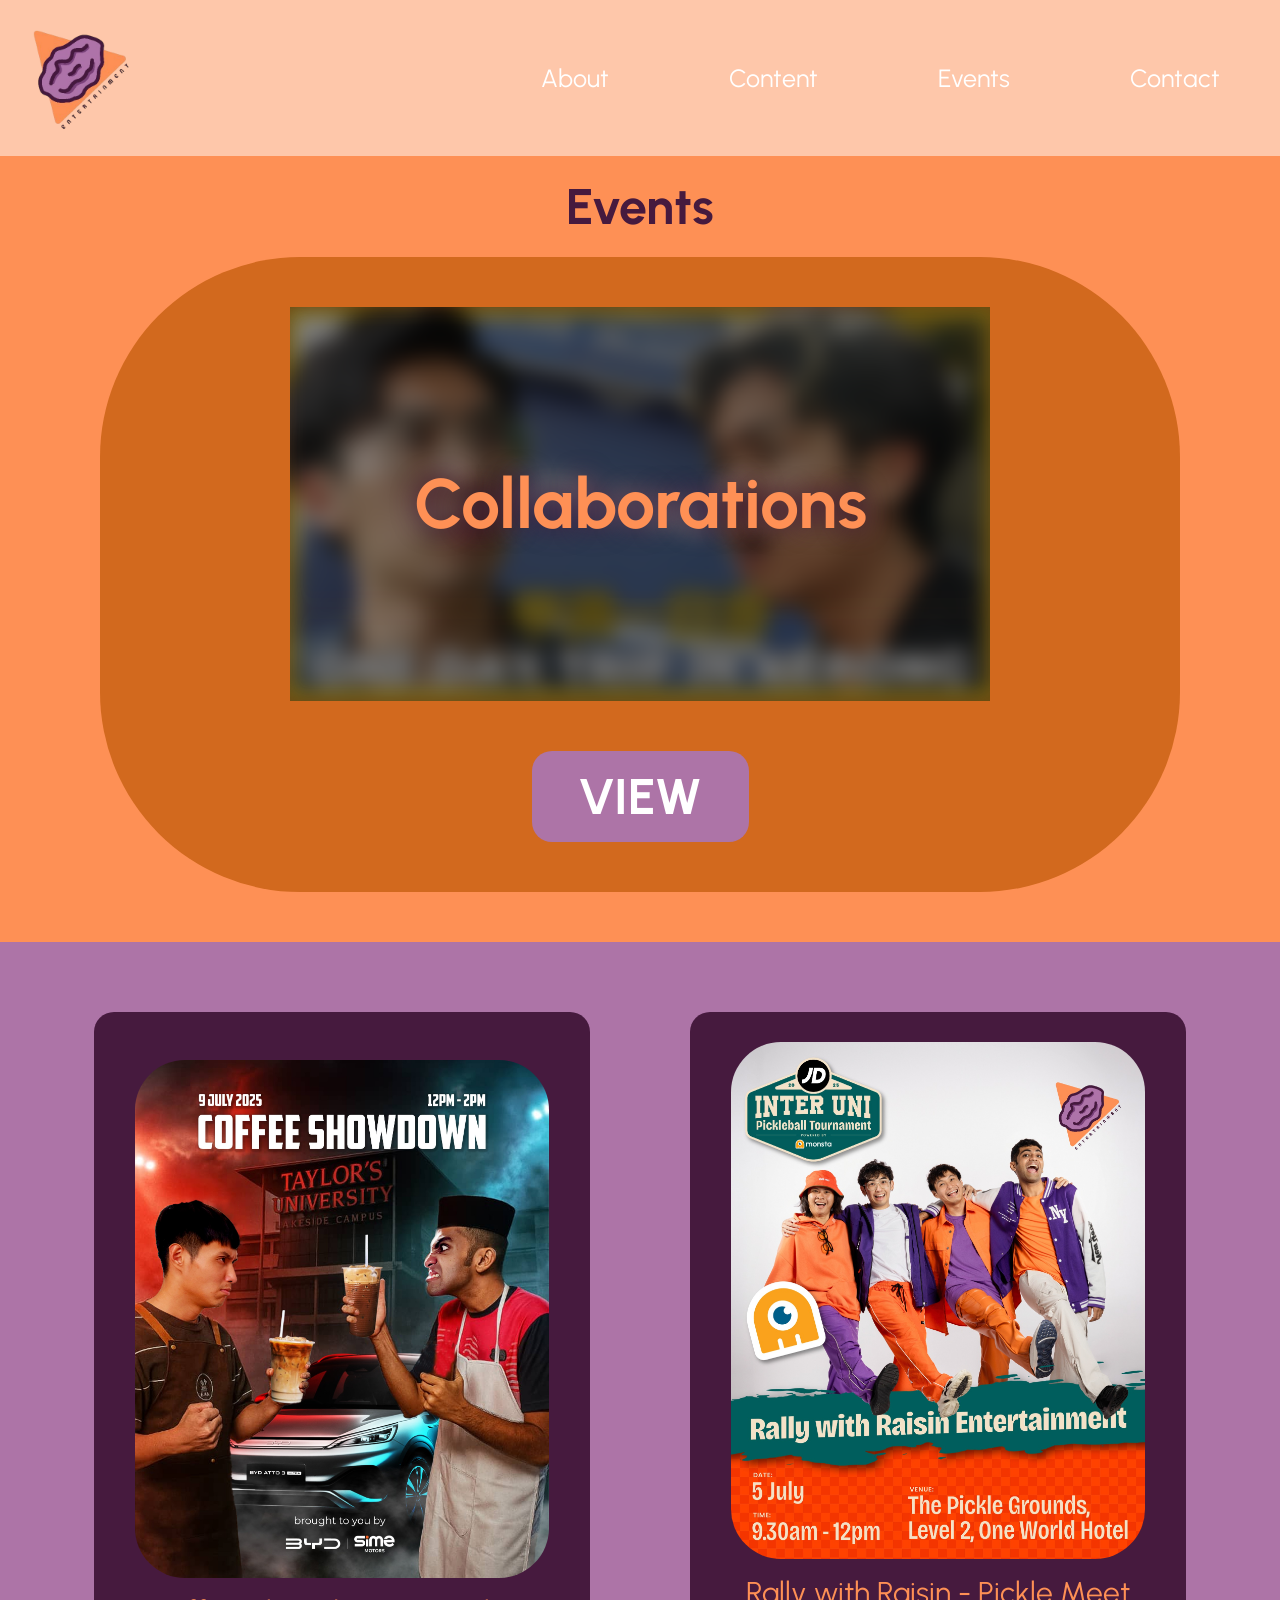
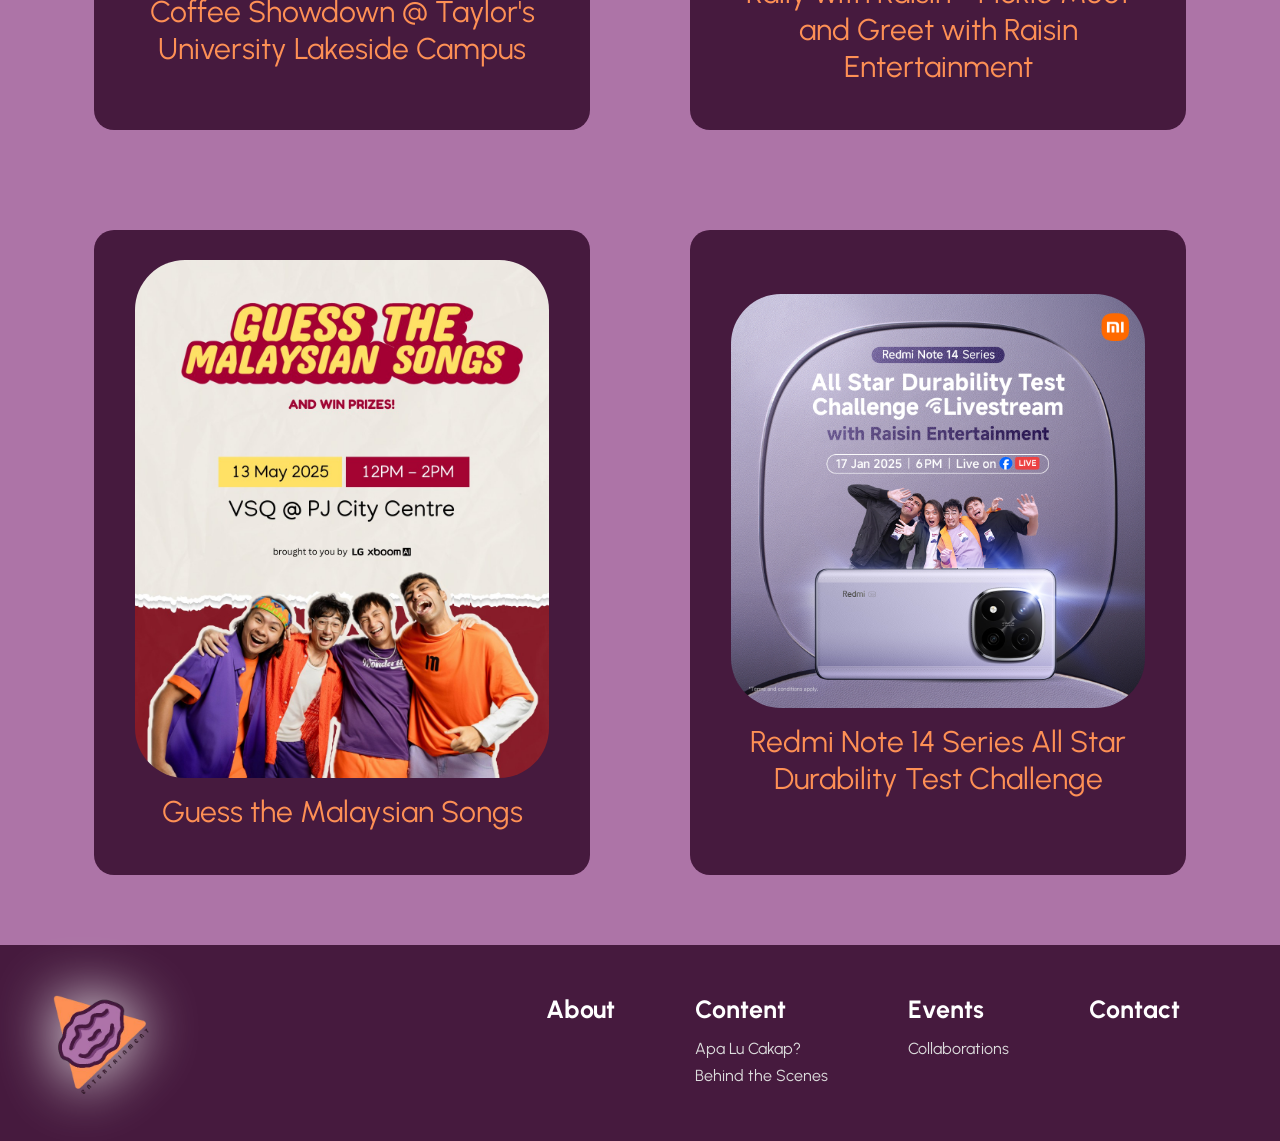
<file: raisinentwebsite/events.html>
<!DOCTYPE html>
<html lang="en">
    <head>
        <meta charset="UTF-8" />
        <title>Events - RaisinEnt</title>
        <link rel="stylesheet" href="../raisinentwebsite/styles/eventsstyles.css">
    </head>
    <body>
        
        <header>
            <div class="logo">
                <a href="../raisinentwebsite/index.html">
                    <img src="../raisinentwebsite/images/logo.png" alt="raisin logo" width=150px>
                </a>
            </div><!--the end of logo-->
            
            <nav>
            <ul>
            	<a href="../raisinentwebsite/about.html">
            		<li>About</li>
            	</a>
            	<a href="../raisinentwebsite/content.html">
            		<li>Content</li>
            	</a>
            	<a href="../raisinentwebsite/events.html">
            		<li>Events</li>
            	</a>
            	<a href="../raisinentwebsite/contact.html">
            		<li>Contact</li>
            	</a>
            </ul>
        </nav>
        </header>
        
        <div class="title">
            <h1><b>Events</b></h1>
        </div>
        
        <div class="collab">
            <div class="collabimg">
                <img src="../raisinentwebsite/images/collab_bg.png" alt="collabbg" width="700px">
                <h1><b>Collaborations</b></h1>
            </div><!-- end of collabimg-->
            
            <div class="collabbutton">
                <a href="../raisinentwebsite/collaborations.html">
                        <p><b><b>View</b></b></p>
                </a>
            </div>
            
        </div><!-- end of collab-->
        
        <div class="eventgallery">
            <div class="eventcontent">
              <a target="_blank" href="https://www.instagram.com/p/DLzW1JVMBbu/">
                <img src="../raisinentwebsite/images/coffeeshowdown.jpg" alt="coffeeshowdown" width="600">
              </a>
              <div class="desc">Coffee Showdown @ Taylor's University Lakeside Campus</div>
            </div>

            <div class="eventcontent">
              <a target="_blank" href="https://reclub.co/m/AXKFVM?at=JOBBTUBH">
                <img src="../raisinentwebsite/images/pickleballtournament.jpg" alt="pickleballtournament" width="600">
              </a>
              <div class="desc">Rally with Raisin - Pickle Meet and Greet with Raisin Entertainment</div>
            </div>

            <div class="eventcontent">
              <a target="_blank" href="https://www.facebook.com/photo/?fbid=1226435325532290&set=pb.100044975019740.-2207520000">
                <img src="../raisinentwebsite/images/guessthemalaysiansongs.jpg" alt="guess the malaysian songs" width="600">
              </a>
              <div class="desc">Guess the Malaysian Songs</div>
            </div>

            <div class="eventcontent">
              <a target="_blank" href="https://www.facebook.com/events/432628266485233/">
                <img src="../raisinentwebsite/images/allstardurabilitytestchallenge.jpg" alt="allstardurabilitytestchallenge" width="600">
              </a>
              <div class="desc">Redmi Note 14 Series All Star Durability Test Challenge</div>
            </div>

            </div>

        
        
        
        
        
        
        
        
        
        
        
        
        
        <footer>
  <div class="footerlogo">
   <a href="./index.html">
       <img src="../raisinentwebsite/images/logo.png" alt="raisin logo" width="150">
   </a>
    
  </div>

  <div class="footernav">
    <ul>

      <li>
        <a href="../raisinentwebsite/about.html"><b>About</b></a>
      </li>

      <li>
        <a href="../raisinentwebsite/content.html"><b>Content</b></a>
        <ul class="subnav">
          <li><a href="../raisinentwebsite/apalucakap.html">Apa Lu Cakap?</a></li>
          <li><a href="../raisinentwebsite/behindthescenes.html">Behind the Scenes</a></li>
        </ul>
      </li>

      <li>
        <a href="../raisinentwebsite/events.html"><b>Events</b></a>
        <ul class="subnav">
          <li><a href="../raisinentwebsite/collaborations.html">Collaborations</a></li>
        </ul>
      </li>

      <li>
        <a href="../raisinentwebsite/contact.html"><b>Contact</b></a>
      </li>

    </ul>
  </div>
</footer>
        
        
        
        
        
        
        
        
    </body>
</html>
</file>
<file: raisinentwebsite/styles/styles.css>
@import url('https://fonts.googleapis.com/css2?family=Montserrat:ital,wght@0,100..900;1,100..900&family=Oswald:wght@200..700&family=Urbanist:ital,wght@0,100..900;1,100..900&display=swap');

*{
    margin: 0;
    padding: 0;
    box-sizing: border-box;/**/
}

body{
    width: 100%;
    margin: 0 auto;
    background-color: #461A3E;
}

header{
    display: flex;
    justify-content: space-between;/*x-axis*/
    align-items: center;/*y-axis*/
    background-color: hsla(0, 0%, 100%, 0.5);
    width: auto;
    font-family: "Urbanist", sans-serif;
    font-size: 25px;
}

.logo{
    padding: auto;
}

nav ul{
    display: flex;
    list-style-type: none;
}

nav ul a{
    text-decoration: none;
    color: white;
    text-transform: none;
}

nav ul a li{
    padding: 50px 60px;
    transition: 0.5s;
}

nav ul a li:hover{
    color: #FE9055;
    text-shadow: 0 0 15px #461A3E;
}

.logo:hover{
    filter: drop-shadow(0 0 30px rgba(255, 255, 255, 1));
    transition: 0.5s;
}

.weare{
    font-family: "Urbanist", sans-serif;
    color: #FE9055;
    font-size: 25px;
    padding: 20px;
    text-align: center;
}

.banner{
    display: flex;
    justify-content: center;
    align-items: center;
}

.banner img{
    width: 95%;
    height: auto;
    border-radius: 200px;
}

.quotesection{
    display: flex;
    justify-content: center;
    align-items: center;
    margin: 40px;
    margin-top: 70px;
    
}

#quote{
    font-family: "Urbanist", sans-serif;
    color: #FE9055;
    font-size: 27px;
    padding: 100px;
    text-align: left;
    margin-left: 25px;
}

.quotesection img{
    width: 650px;
    margin-right: 80px;
    height: auto;
}

.latestvideos{
    background-color: #FE9055;
    padding: 50px;
}

#latestvids{
    font-family: "Urbanist", sans-serif;
    color: #461A3E;
    font-size: 25px;
    text-align: center;
}

#latestvids .videos{
    flex: 30%;
    margin: 1.5%;
    text-align: center;
}

.videos{
    display: flex;
    margin: auto;
    background-color: #AD74A7;
    overflow: auto;
    white-space: nowrap;
}

.video{
    margin: 40px 20px;
    width: auto;
    height: auto;
    display: inline-block;
    color: white;
    text-align: center;
    padding: 14px;
    text-decoration: none;
}

.video:hover {
  background-color: #777;
}

.latestvideos a{
    text-decoration: none;
    color: white;
    text-transform: uppercase;
    font-family: "Urbanist", sans-serif;
    height: auto;
    font-size: 50px;
}

.latestvideos .button1{
    background-color: #AD74A7;
    width: 217px;
    text-align: center;
    padding: 15px;
    margin: auto;
    border-radius: 20px;
    
}

.latestvideos .button1:hover{
    background-color: #461A3E;
    transition: 0.5s;
}

.apalucakap{
    margin: 0;
    padding: 0;
    background-color: #AD74A7;
    display: flex;
}

.whiteborder img{
    width: 100%;
    display: block;
    position: absolute;
}

.alcbottom{
    display: flex;
    padding: 70px 70px 70px 20px;
    width: 100%;
    
}

.alcvideos{
    max-width: 900px;
}

.alcvids .alcvideos{
    flex: 30%;
    margin: 1.5%;
    text-align: center;
}

.alcvideos{
    display: flex;
    margin: auto;
    background-color: #461A3E;
    overflow: auto;
    white-space: nowrap;
}

.alcvideo{
    margin: 40px 20px;
    width: auto;
    height: auto;
    display: inline-block;
    color: white;
    text-align: center;
    padding: 14px;
    text-decoration: none;
}

.alcvideo:hover {
  background-color: #777;
}

.alcbutton {
    position: relative;
    top: 150px;
    left: 40px;
}

.alcbutton a{
    text-decoration: none;
    color: white;
    text-transform: uppercase;
    font-family: "Urbanist", sans-serif;
    height: auto;
    font-size: 70px;
}

.apalucakap .alcbutton{
    background-color: #FE9055;
    width: 300px;
    text-align: center;
    padding: 40px;
    margin: auto;
    border-radius: 20px;
    
}

.apalucakap .alcbutton:hover{
    background-color: chocolate;
    transition: 0.5s;
}

footer{
    display: flex;
    justify-content: space-between;/*x-axis*/
    align-items: center;/*y-axis*/
    width: auto;
    font-family: "Urbanist", sans-serif;
    font-size: 25px;
    background-color: #461A3E;
}

.footerlogo{
    margin: 20px;
    padding: auto;
    filter: drop-shadow(0 0 30px white);
}

.footernav{
    margin-right: 100px;
}

.footernav ul{
    list-style: none;
    padding: 0;
    margin: 0;
}

.footernav > ul{
    display: flex;
    gap: 80px;
}

.footernav a{
    text-decoration: none;
    color: white;
    text-transform: none;
}

.footernav > ul > li > a{
    display: block;
    font-size: 25px;
    margin-bottom: 15px;
}

.subnav li a{
    font-size: 16px;
    color: #ddd;
    display: block;
    margin-bottom: 8px;
}
</file>
<file: raisinentwebsite/styles/aboutstyles.css>
@import url('https://fonts.googleapis.com/css2?family=Montserrat:ital,wght@0,100..900;1,100..900&family=Oswald:wght@200..700&family=Urbanist:ital,wght@0,100..900;1,100..900&display=swap');

*{
    margin: 0;
    padding: 0;
    box-sizing: border-box;/**/
}

body{
    width: 100%;
    margin: 0 auto;
    background-color: #FE9055;
}

header{
    display: flex;
    justify-content: space-between;/*x-axis*/
    align-items: center;/*y-axis*/
    background-color: hsla(0, 0%, 100%, 0.5);
    width: auto;
    font-family: "Urbanist", sans-serif;
    font-size: 25px;
}

.logo{
    padding: auto;
}

nav ul{
    display: flex;
    list-style-type: none;
}

nav ul a{
    text-decoration: none;
    color: white;
    text-transform: none;
}

nav ul a li{
    padding: 50px 60px;
    transition: 0.5s;
}

nav ul a li:hover{
    color: #FE9055;
    text-shadow: 0 0 15px #461A3E;
}

.logo:hover{
    filter: drop-shadow(0 0 30px rgba(255, 255, 255, 1));
    transition: 0.5s;
}

.title{
    font-family: "Urbanist", sans-serif;
    color: #461A3E;
    font-size: 25px;
    padding: 20px;
    text-align: center;
}

.banner{
    display: flex;
    justify-content: center;
    align-items: center;
}

.banner img{
    width: 95%;
    height: auto;
    border-radius: 200px;
}

.intro{
    flex: 50%;
    padding: 50px 100px;
}

.intro h2{
    font-family: "Urbanist", sans-serif;
    font-size: 64px;
    margin-bottom: 10px;
    color: #461A3E;
}

.intro p{
    margin-bottom: 5%;
    font-family: "Urbanist", sans-serif;
    font-size: 40px;
    padding: 10px;
}

.memberstitle{
    font-family: "Urbanist", sans-serif;
    color: #FE9055;
    font-size: 25px;
    padding: 10px;
    text-align: center;
    background-color: #2b0f26;
}

.desmond{
    background-color: #461A3E;
}

.membercontent1{
    display: flex;
    justify-content: center;
    align-content: center;
    padding: 25px;
}

.memberinformation1{
    align-content: center;
    margin-right: 250px;
}

.socialmedia1{
    display: flex;
    justify-content: center;
    align-items: center;
}

.socialmedia1 a{
    margin: 20px;
    margin-top: 20px;
    text-decoration: none;
}

.socialmedia1 a:hover{
    filter: drop-shadow(0 0 5px rgba(255, 255, 255, 1));
    transition: 0.3s;
}

.memberinformation1 h2{
   font-family: "Urbanist", sans-serif; 
    color: #FE9055;
    font-size: 50px;
}

.quan{
    background-color: #AD74A7;
}

.membercontent2{
    display: flex;
    justify-content: center;
    align-content: center;
    padding: 25px;
}

.memberinformation2{
    align-content: center;
    margin-left: 250px
}

.socialmedia2{
    display: flex;
    justify-content: center;
    align-items: center;
}

.socialmedia2 a{
    margin: 20px;
    margin-top: 20px;
    text-decoration: none;
}

.socialmedia2 a:hover{
    filter: drop-shadow(0 0 5px rgb(0, 0, 0));
    transition: 0.3s;
}
    
.memberinformation2 h2{
   font-family: "Urbanist", sans-serif; 
    color: #461A3E;
    font-size: 50px;
    text-align: center;
}

.nabil{
    background-color: #461A3E;
}

.membercontent1{
    display: flex;
    justify-content: center;
    align-content: center;
    padding: 25px;
}

.memberinformation1{
    align-content: center;
    margin-right: 250px;
}

.socialmedia1{
    display: flex;
    justify-content: center;
    align-items: center;
}

.socialmedia1 a{
    margin: 20px;
    margin-top: 20px;
    text-decoration: none;
}

.socialmedia1 a:hover{
    filter: drop-shadow(0 0 5px rgba(255, 255, 255, 1));
    transition: 0.3s;
}

.memberinformation1 h2{
   font-family: "Urbanist", sans-serif; 
    color: #FE9055;
    font-size: 50px;
}

.chinwoon{
    background-color: #AD74A7;
}

.membercontent2{
    display: flex;
    justify-content: center;
    align-content: center;
    padding: 25px;
}

.memberinformation2{
    align-content: center;
    margin-left: 250px
}

.socialmedia2{
    display: flex;
    justify-content: center;
    align-items: center;
}

.socialmedia2 a{
    margin: 20px;
    margin-top: 20px;
    text-decoration: none;
}

.socialmedia2 a:hover{
    filter: drop-shadow(0 0 5px rgb(0, 0, 0));
    transition: 0.3s;
}
    
.memberinformation2 h2{
   font-family: "Urbanist", sans-serif; 
    color: #461A3E;
    font-size: 50px;
    text-align: center;
}


















footer{
    display: flex;
    justify-content: space-between;/*x-axis*/
    align-items: center;/*y-axis*/
    width: auto;
    font-family: "Urbanist", sans-serif;
    font-size: 25px;
    background-color: #461A3E;
}

.footerlogo{
    margin: 20px;
    padding: auto;
    filter: drop-shadow(0 0 30px white);
}

.footernav{
    margin-right: 100px;
}

.footernav ul{
    list-style: none;
    padding: 0;
    margin: 0;
}

.footernav > ul{
    display: flex;
    gap: 80px;
}

.footernav a{
    text-decoration: none;
    color: white;
    text-transform: none;
}

.footernav > ul > li > a{
    display: block;
    font-size: 25px;
    margin-bottom: 15px;
}

.subnav li a{
    font-size: 16px;
    color: #ddd;
    display: block;
    margin-bottom: 8px;
}
</file>
<file: raisinentwebsite/styles/apalucakapstyles.css>
@import url('https://fonts.googleapis.com/css2?family=Montserrat:ital,wght@0,100..900;1,100..900&family=Oswald:wght@200..700&family=Urbanist:ital,wght@0,100..900;1,100..900&display=swap');

*{
    margin: 0;
    padding: 0;
    box-sizing: border-box;/**/
}

body{
    width: 100%;
    margin: 0 auto;
    background-color: #AD74A7;
}

header{
    display: flex;
    justify-content: space-between;/*x-axis*/
    align-items: center;/*y-axis*/
    background-color: hsla(0, 0%, 100%, 0.5);
    width: auto;
    font-family: "Urbanist", sans-serif;
    font-size: 25px;
}

.logo{
    padding: auto;
}

nav ul{
    display: flex;
    list-style-type: none;
}

nav ul a{
    text-decoration: none;
    color: white;
    text-transform: none;
}

nav ul a li{
    padding: 50px 60px;
    transition: 0.5s;
}

nav ul a li:hover{
    color: #FE9055;
    text-shadow: 0 0 15px #461A3E;
}

.logo:hover{
    filter: drop-shadow(0 0 30px rgba(255, 255, 255, 1));
    transition: 0.5s;
}

.alclogo{
    background-color: white;
    margin: 95px;
    margin-top: 40px;
    padding: 40px;
    border-radius: 200px;
    margin-bottom: 40px;
    display: flex;
    justify-content: center;
    align-items: center;
}

.latestvideos1{
    background-color: #461A3E;
    margin: 50px;
    padding: 10px;
    margin-top: 10px;
}

.latestvids1{
    font-family: "Urbanist", sans-serif;
    font-size: 25px;
    text-align: center;
    color: #FE9055;
    flex: 30%;
    margin: 1.5%;
}

.latestvids1 h1{
    text-align: left;
}

.latestvids1 .videos1{
    flex: 30%;
    text-align: center;
}

.videos1{
    display: flex;
    overflow: auto;
    white-space: nowrap;
}

.video1{
    width: auto;
    height: auto;
    display: inline-block;
    color: white;
    text-align: center;
    padding: 14px;
    text-decoration: none;
}

.video1:hover {
  background-color: #777;
}

.latestvideos2{
    background-color: #FE9055;
    margin: 50px;
    padding: 10px;
    margin-top: 10px;
}

.latestvids2{
    font-family: "Urbanist", sans-serif;
    font-size: 25px;
    text-align: center;
    color: #461A3E;
    flex: 30%;
    margin: 1.5%;
}

.latestvids2 h1{
    text-align: left;
}

.latestvids2 .videos2{
    flex: 30%;
    text-align: center;
}

.videos2{
    display: flex;
    overflow: auto;
    white-space: nowrap;
}

.video2{
    width: auto;
    height: auto;
    display: inline-block;
    color: white;
    text-align: center;
    padding: 14px;
    text-decoration: none;
}

.video2:hover {
  background-color: #777;
}

















footer{
    display: flex;
    justify-content: space-between;/*x-axis*/
    align-items: center;/*y-axis*/
    width: auto;
    font-family: "Urbanist", sans-serif;
    font-size: 25px;
    background-color: #461A3E;
}

.footerlogo{
    margin: 20px;
    padding: auto;
    filter: drop-shadow(0 0 30px white);
}

.footernav{
    margin-right: 100px;
}

.footernav ul{
    list-style: none;
    padding: 0;
    margin: 0;
}

.footernav > ul{
    display: flex;
    gap: 80px;
}

.footernav a{
    text-decoration: none;
    color: white;
    text-transform: none;
}

.footernav > ul > li > a{
    display: block;
    font-size: 25px;
    margin-bottom: 15px;
}

.subnav li a{
    font-size: 16px;
    color: #ddd;
    display: block;
    margin-bottom: 8px;
}
</file>
<file: raisinentwebsite/styles/behindthescenesstyles.css>
@import url('https://fonts.googleapis.com/css2?family=Montserrat:ital,wght@0,100..900;1,100..900&family=Oswald:wght@200..700&family=Urbanist:ital,wght@0,100..900;1,100..900&display=swap');

*{
    margin: 0;
    padding: 0;
    box-sizing: border-box;/**/
}

body{
    width: 100%;
    margin: 0 auto;
    background-color: #AD74A7;
}

header{
    display: flex;
    justify-content: space-between;/*x-axis*/
    align-items: center;/*y-axis*/
    background-color: hsla(0, 0%, 100%, 0.5);
    width: auto;
    font-family: "Urbanist", sans-serif;
    font-size: 25px;
}

.logo{
    padding: auto;
}

nav ul{
    display: flex;
    list-style-type: none;
}

nav ul a{
    text-decoration: none;
    color: white;
    text-transform: none;
}

nav ul a li{
    padding: 50px 60px;
    transition: 0.5s;
}

nav ul a li:hover{
    color: #FE9055;
    text-shadow: 0 0 15px #461A3E;
}

.logo:hover{
    filter: drop-shadow(0 0 30px rgba(255, 255, 255, 1));
    transition: 0.5s;
}

.title{
    font-family: "Urbanist", sans-serif;
    color: #461A3E;
    font-size: 25px;
    padding: 20px;
    text-align: center;
}

.latestvideos{
    background-color: #FE9055;
    margin: 50px;
    padding: 10px;
    margin-top: 10px;
}

.latestvids{
    font-family: "Urbanist", sans-serif;
    font-size: 25px;
    text-align: center;
    color: #461A3E;
    flex: 30%;
    margin: 1.5%;
}

.latestvids h1{
    text-align: left;
}

.latestvids .videos2{
    flex: 30%;
    text-align: center;
}

.videos{
    display: flex;
    overflow: auto;
    white-space: nowrap;
}

.video{
    width: auto;
    height: auto;
    display: inline-block;
    color: white;
    text-align: center;
    padding: 14px;
    text-decoration: none;
}

.video:hover {
  background-color: #777;
}

















footer{
    display: flex;
    justify-content: space-between;/*x-axis*/
    align-items: center;/*y-axis*/
    width: auto;
    font-family: "Urbanist", sans-serif;
    font-size: 25px;
    background-color: #461A3E;
}

.footerlogo{
    margin: 20px;
    padding: auto;
    filter: drop-shadow(0 0 30px white);
}

.footernav{
    margin-right: 100px;
}

.footernav ul{
    list-style: none;
    padding: 0;
    margin: 0;
}

.footernav > ul{
    display: flex;
    gap: 80px;
}

.footernav a{
    text-decoration: none;
    color: white;
    text-transform: none;
}

.footernav > ul > li > a{
    display: block;
    font-size: 25px;
    margin-bottom: 15px;
}

.subnav li a{
    font-size: 16px;
    color: #ddd;
    display: block;
    margin-bottom: 8px;
}
</file>
<file: raisinentwebsite/styles/collaborationstyles.css>
@import url('https://fonts.googleapis.com/css2?family=Montserrat:ital,wght@0,100..900;1,100..900&family=Oswald:wght@200..700&family=Urbanist:ital,wght@0,100..900;1,100..900&display=swap');

*{
    margin: 0;
    padding: 0;
    box-sizing: border-box;/**/
}

body{
    width: 100%;
    margin: 0 auto;
    background-color: #AD74A7;
}

header{
    display: flex;
    justify-content: space-between;/*x-axis*/
    align-items: center;/*y-axis*/
    background-color: hsla(0, 0%, 100%, 0.5);
    width: auto;
    font-family: "Urbanist", sans-serif;
    font-size: 25px;
}

.logo{
    padding: auto;
}

nav ul{
    display: flex;
    list-style-type: none;
}

nav ul a{
    text-decoration: none;
    color: white;
    text-transform: none;
}

nav ul a li{
    padding: 50px 60px;
    transition: 0.5s;
}

nav ul a li:hover{
    color: #FE9055;
    text-shadow: 0 0 15px #461A3E;
}

.logo:hover{
    filter: drop-shadow(0 0 30px rgba(255, 255, 255, 1));
    transition: 0.5s;
}

.title{
    font-family: "Urbanist", sans-serif;
    color: #461A3E;
    font-size: 25px;
    padding: 20px;
    text-align: center;
}

.latestvideos{
    background-color: #FE9055;
    margin: 50px;
    padding: 10px;
    margin-top: 10px;
}

.latestvids{
    font-family: "Urbanist", sans-serif;
    font-size: 25px;
    text-align: center;
    color: #461A3E;
    flex: 30%;
    margin: 1.5%;
}

.latestvids h1{
    text-align: left;
}

.latestvids .videos2{
    flex: 30%;
    text-align: center;
}

.videos{
    display: flex;
    overflow: auto;
    white-space: nowrap;
}

.video{
    width: auto;
    height: auto;
    display: inline-block;
    color: white;
    text-align: center;
    padding: 14px;
    text-decoration: none;
}

.video:hover {
  background-color: #777;
}

















footer{
    display: flex;
    justify-content: space-between;/*x-axis*/
    align-items: center;/*y-axis*/
    width: auto;
    font-family: "Urbanist", sans-serif;
    font-size: 25px;
    background-color: #461A3E;
}

.footerlogo{
    margin: 20px;
    padding: auto;
    filter: drop-shadow(0 0 30px white);
}

.footernav{
    margin-right: 100px;
}

.footernav ul{
    list-style: none;
    padding: 0;
    margin: 0;
}

.footernav > ul{
    display: flex;
    gap: 80px;
}

.footernav a{
    text-decoration: none;
    color: white;
    text-transform: none;
}

.footernav > ul > li > a{
    display: block;
    font-size: 25px;
    margin-bottom: 15px;
}

.subnav li a{
    font-size: 16px;
    color: #ddd;
    display: block;
    margin-bottom: 8px;
}
</file>
<file: raisinentwebsite/styles/contactstyles.css>
@import url('https://fonts.googleapis.com/css2?family=Montserrat:ital,wght@0,100..900;1,100..900&family=Oswald:wght@200..700&family=Urbanist:ital,wght@0,100..900;1,100..900&display=swap');

*{
    margin: 0;
    padding: 0;
    box-sizing: border-box;/**/
}

body{
    width: 100%;
    margin: 0 auto;
    background-color: #FE9055;
}

header{
    display: flex;
    justify-content: space-between;/*x-axis*/
    align-items: center;/*y-axis*/
    background-color: hsla(0, 0%, 100%, 0.5);
    width: auto;
    font-family: "Urbanist", sans-serif;
    font-size: 25px;
}

.logo{
    padding: auto;
}

nav ul{
    display: flex;
    list-style-type: none;
}

nav ul a{
    text-decoration: none;
    color: white;
    text-transform: none;
}

nav ul a li{
    padding: 50px 60px;
    transition: 0.5s;
}

nav ul a li:hover{
    color: #FE9055;
    text-shadow: 0 0 15px #461A3E;
}

.logo:hover{
    filter: drop-shadow(0 0 30px rgba(255, 255, 255, 1));
    transition: 0.5s;
}

.title{
    font-family: "Urbanist", sans-serif;
    color: #461A3E;
    font-size: 25px;
    padding: 20px;
    text-align: center;
}

.contact{
    display: flex;
    justify-content: center;
    align-content: center;
    padding: 25px;
    margin-bottom: 50px;
}

.profile img{
    border-radius: 100px;
    filter: drop-shadow(0 0 40px #461A3E);
}

.groupinfo{
    align-content: center;
    margin-left: 50px
}

.socialmedia{
    display: flex;
}

.socialmedia a{
    margin: 20px;
    margin-top: 20px;
    text-decoration: none;
}

.socialmedia a:hover{
    filter: drop-shadow(0 0 5px rgb(0, 0, 0));
    transition: 0.3s;
}
    
.groupinfo h2{
   font-family: "Urbanist", sans-serif; 
    color: #461A3E;
    font-size: 50px;
    text-align: left;
}

.groupinfo p{
    font-family: "Urbanist", sans-serif; 
    font-size: 25px;
}

footer{
    display: flex;
    justify-content: space-between;/*x-axis*/
    align-items: center;/*y-axis*/
    width: auto;
    font-family: "Urbanist", sans-serif;
    font-size: 25px;
    background-color: #461A3E;
}

.footerlogo{
    margin: 20px;
    padding: auto;
    filter: drop-shadow(0 0 30px white);
}

.footernav{
    margin-right: 100px;
}

.footernav ul{
    list-style: none;
    padding: 0;
    margin: 0;
}

.footernav > ul{
    display: flex;
    gap: 80px;
}

.footernav a{
    text-decoration: none;
    color: white;
    text-transform: none;
}

.footernav > ul > li > a{
    display: block;
    font-size: 25px;
    margin-bottom: 15px;
}

.subnav li a{
    font-size: 16px;
    color: #ddd;
    display: block;
    margin-bottom: 8px;
}
</file>
<file: raisinentwebsite/styles/contentstyles.css>
@import url('https://fonts.googleapis.com/css2?family=Montserrat:ital,wght@0,100..900;1,100..900&family=Oswald:wght@200..700&family=Urbanist:ital,wght@0,100..900;1,100..900&display=swap');

*{
    margin: 0;
    padding: 0;
    box-sizing: border-box;/**/
}

body{
    width: 100%;
    margin: 0 auto;
    background-color: #FE9055;
}

header{
    display: flex;
    justify-content: space-between;/*x-axis*/
    align-items: center;/*y-axis*/
    background-color: hsla(0, 0%, 100%, 0.5);
    width: auto;
    font-family: "Urbanist", sans-serif;
    font-size: 25px;
}

.logo{
    padding: auto;
}

nav ul{
    display: flex;
    list-style-type: none;
}

nav ul a{
    text-decoration: none;
    color: white;
    text-transform: none;
}

nav ul a li{
    padding: 50px 60px;
    transition: 0.5s;
}

nav ul a li:hover{
    color: #FE9055;
    text-shadow: 0 0 15px #461A3E;
}

.logo:hover{
    filter: drop-shadow(0 0 30px rgba(255, 255, 255, 1));
    transition: 0.5s;
}

.title{
    font-family: "Urbanist", sans-serif;
    color: #461A3E;
    font-size: 25px;
    padding: 20px;
    text-align: center;
}

.alcinfo{
    background-color: white;
    margin: 95px;
    margin-top: 0;
    padding: 40px;
    border-radius: 200px;
    margin-bottom: 10px;
}

.alcinfotop{
    display: flex;
    justify-content: center;
    align-content: center;
    align-items: center;
}

.alcinfotop p{
    text-align: left;
    font-family: "Urbanist", sans-serif;
    font-size: 30px;
    padding: 10px;
}

.alcbutton{
    align-items: flex-end;
}

.alcbutton a{
    text-decoration: none;
    color: white;
    text-transform: uppercase;
    font-family: "Urbanist", sans-serif;
    height: auto;
    font-size: 50px;
}

.alcinfo .alcbutton{
    background-color: #AD74A7;
    width: 217px;
    text-align: center;
    padding: 15px;
    margin: auto;
    border-radius: 20px;
    
}

.alcinfo .alcbutton:hover{
    background-color: #461A3E;
    transition: 0.5s;
}

.title2{
    font-family: "Urbanist", sans-serif;
    font-size: 25px;
    color: #461A3E;
    margin: 50px;
    margin-bottom: 0px;
    padding: 0px;
}


.ytlatestvideos{
    background-color: #AD74A7;
    margin: 50px;
    padding: 10px;
    margin-top: 10px;
}

#ytlatestvids{
    font-family: "Urbanist", sans-serif;
    font-size: 25px;
    text-align: center;
    color: #461A3E;
    flex: 30%;
    margin: 1.5%;
}

#ytlatestvids h1{
    text-align: left;
}

#ytlatestvids .ytvideos{
    flex: 30%;
    margin: 1.5%;
    text-align: center;
}

.ytvideos{
    display: flex;
    margin: auto;
    background-color: #461A3E;
    overflow: auto;
    white-space: nowrap;
}

.ytvideo{
    margin: 40px 20px;
    width: auto;
    height: auto;
    display: inline-block;
    color: white;
    text-align: center;
    padding: 14px;
    text-decoration: none;
}

.ytvideo:hover {
  background-color: #777;
}

.iglatestvideos{
    background-color: #461A3E;
    margin: 50px;
    padding: 10px;
}

#iglatestvids{
    font-family: "Urbanist", sans-serif;
    font-size: 25px;
    text-align: center;
    color: #AD74A7;
    flex: 30%;
    margin: 1.5%;
}

#iglatestvids h1{
    text-align: left;
}

#iglatestvids .igvideos{
    flex: 30%;
    margin: 1.5%;
    text-align: center;
}

.igvideos{
    display: flex;
    margin: auto;
    background-color: #AD74A7;
    overflow: auto;
    white-space: nowrap;
}

.igvideo{
    margin: 40px 20px;
    width: auto;
    height: auto;
    display: inline-block;
    color: white;
    text-align: center;
    padding: 14px;
    text-decoration: none;
}

.igvideo:hover {
  background-color: #777;
}

.tiktoklatestvideos{
    background-color: #AD74A7;
    margin: 50px;
    padding: 10px;
}

#tiktoklatestvids{
    font-family: "Urbanist", sans-serif;
    font-size: 25px;
    text-align: center;
    color: #461A3E;
    flex: 30%;
    margin: 1.5%;
}

#tiktoklatestvids h1{
    text-align: left;
}

#tiktoklatestvids .tiktokvideos{
    flex: 30%;
    margin: 1.5%;
    text-align: center;
}

.tiktokvideos{
    display: flex;
    margin: auto;
    background-color: #461A3E;
    overflow: auto;
    white-space: nowrap;
}

.tiktokvideo{
    margin: 40px 20px;
    width: auto;
    height: auto;
    display: inline-block;
    color: white;
    text-align: center;
    padding: 14px;
    text-decoration: none;
}

.tiktokvideo:hover {
  background-color: #777;
}

footer{
    display: flex;
    justify-content: space-between;/*x-axis*/
    align-items: center;/*y-axis*/
    width: auto;
    font-family: "Urbanist", sans-serif;
    font-size: 25px;
    background-color: #461A3E;
}

.footerlogo{
    margin: 20px;
    padding: auto;
    filter: drop-shadow(0 0 30px white);
}

.footernav{
    margin-right: 100px;
}

.footernav ul{
    list-style: none;
    padding: 0;
    margin: 0;
}

.footernav > ul{
    display: flex;
    gap: 80px;
}

.footernav a{
    text-decoration: none;
    color: white;
    text-transform: none;
}

.footernav > ul > li > a{
    display: block;
    font-size: 25px;
    margin-bottom: 15px;
}

.subnav li a{
    font-size: 16px;
    color: #ddd;
    display: block;
    margin-bottom: 8px;
}
</file>
<file: raisinentwebsite/styles/eventsstyles.css>
@import url('https://fonts.googleapis.com/css2?family=Montserrat:ital,wght@0,100..900;1,100..900&family=Oswald:wght@200..700&family=Urbanist:ital,wght@0,100..900;1,100..900&display=swap');

*{
    margin: 0;
    padding: 0;
    box-sizing: border-box;/**/
}

body{
    width: 100%;
    margin: 0 auto;
    background-color: #FE9055;
}

header{
    display: flex;
    justify-content: space-between;/*x-axis*/
    align-items: center;/*y-axis*/
    background-color: hsla(0, 0%, 100%, 0.5);
    width: auto;
    font-family: "Urbanist", sans-serif;
    font-size: 25px;
}

.logo{
    padding: auto;
}

nav ul{
    display: flex;
    list-style-type: none;
}

nav ul a{
    text-decoration: none;
    color: white;
    text-transform: none;
}

nav ul a li{
    padding: 50px 60px;
    transition: 0.5s;
}

nav ul a li:hover{
    color: #FE9055;
    text-shadow: 0 0 15px #461A3E;
}

.logo:hover{
    filter: drop-shadow(0 0 30px rgba(255, 255, 255, 1));
    transition: 0.5s;
}

.title{
    font-family: "Urbanist", sans-serif;
    color: #461A3E;
    font-size: 25px;
    padding: 20px;
    text-align: center;
}

.collab{
    background-color: chocolate;
    padding: 50px;
    margin: 0 100px;
    border-radius: 200px;
    margin-bottom: 50px;
}

.collabimg{
    display: flex;
    justify-content: center;
    align-items: center;
    margin-bottom: 50px;
}

.collabimg img{
    position: relative;
}

.collabimg h1{
    position: absolute;
    font-family: "Urbanist", sans-serif;
    color: #FE9055;
    font-size: 70px;
    padding: 20px;
    text-align: center;
    text-shadow: 0 0 25px #461A3E;
}

.collabbutton{
    align-items: flex-end;
}

.collabbutton a{
    text-decoration: none;
    color: white;
    text-transform: uppercase;
    font-family: "Urbanist", sans-serif;
    height: auto;
    font-size: 50px;
}

.collab .collabbutton{
    background-color: #AD74A7;
    width: 217px;
    text-align: center;
    padding: 15px;
    margin: auto;
    border-radius: 20px;
    
}

.collab .collabbutton:hover{
    background-color: #461A3E;
    transition: 0.5s;
}

.eventgallery{
    display: flex;
    flex-wrap: wrap;
    justify-content: center;
    background-color: #AD74A7;
    padding: 20px;
}

.eventcontent{
    margin: 50px;
    background-color: #461A3E;
    width: 40%;
    justify-content: center;
    align-content: center;
    align-items: center;
    padding: 30px;
    border-radius: 20px;
}

.eventcontent:hover{
    border: 10px solid #AD74A7;
    transition: 0.1s;
}

.eventcontent img {
    width: 95%;
    height: auto;
    border-radius: 50px;
    display: block;
    margin: 0 auto;
}

.eventcontent .desc{
    padding: 15px;
    text-align: center;
    font-family: "Urbanist", sans-serif;
    color: #FE9055;
    font-size: 30px;
}










footer{
    display: flex;
    justify-content: space-between;/*x-axis*/
    align-items: center;/*y-axis*/
    width: auto;
    font-family: "Urbanist", sans-serif;
    font-size: 25px;
    background-color: #461A3E;
}

.footerlogo{
    margin: 20px;
    padding: auto;
    filter: drop-shadow(0 0 30px white);
}

.footernav{
    margin-right: 100px;
}

.footernav ul{
    list-style: none;
    padding: 0;
    margin: 0;
}

.footernav > ul{
    display: flex;
    gap: 80px;
}

.footernav a{
    text-decoration: none;
    color: white;
    text-transform: none;
}

.footernav > ul > li > a{
    display: block;
    font-size: 25px;
    margin-bottom: 15px;
}

.subnav li a{
    font-size: 16px;
    color: #ddd;
    display: block;
    margin-bottom: 8px;
}
</file>
